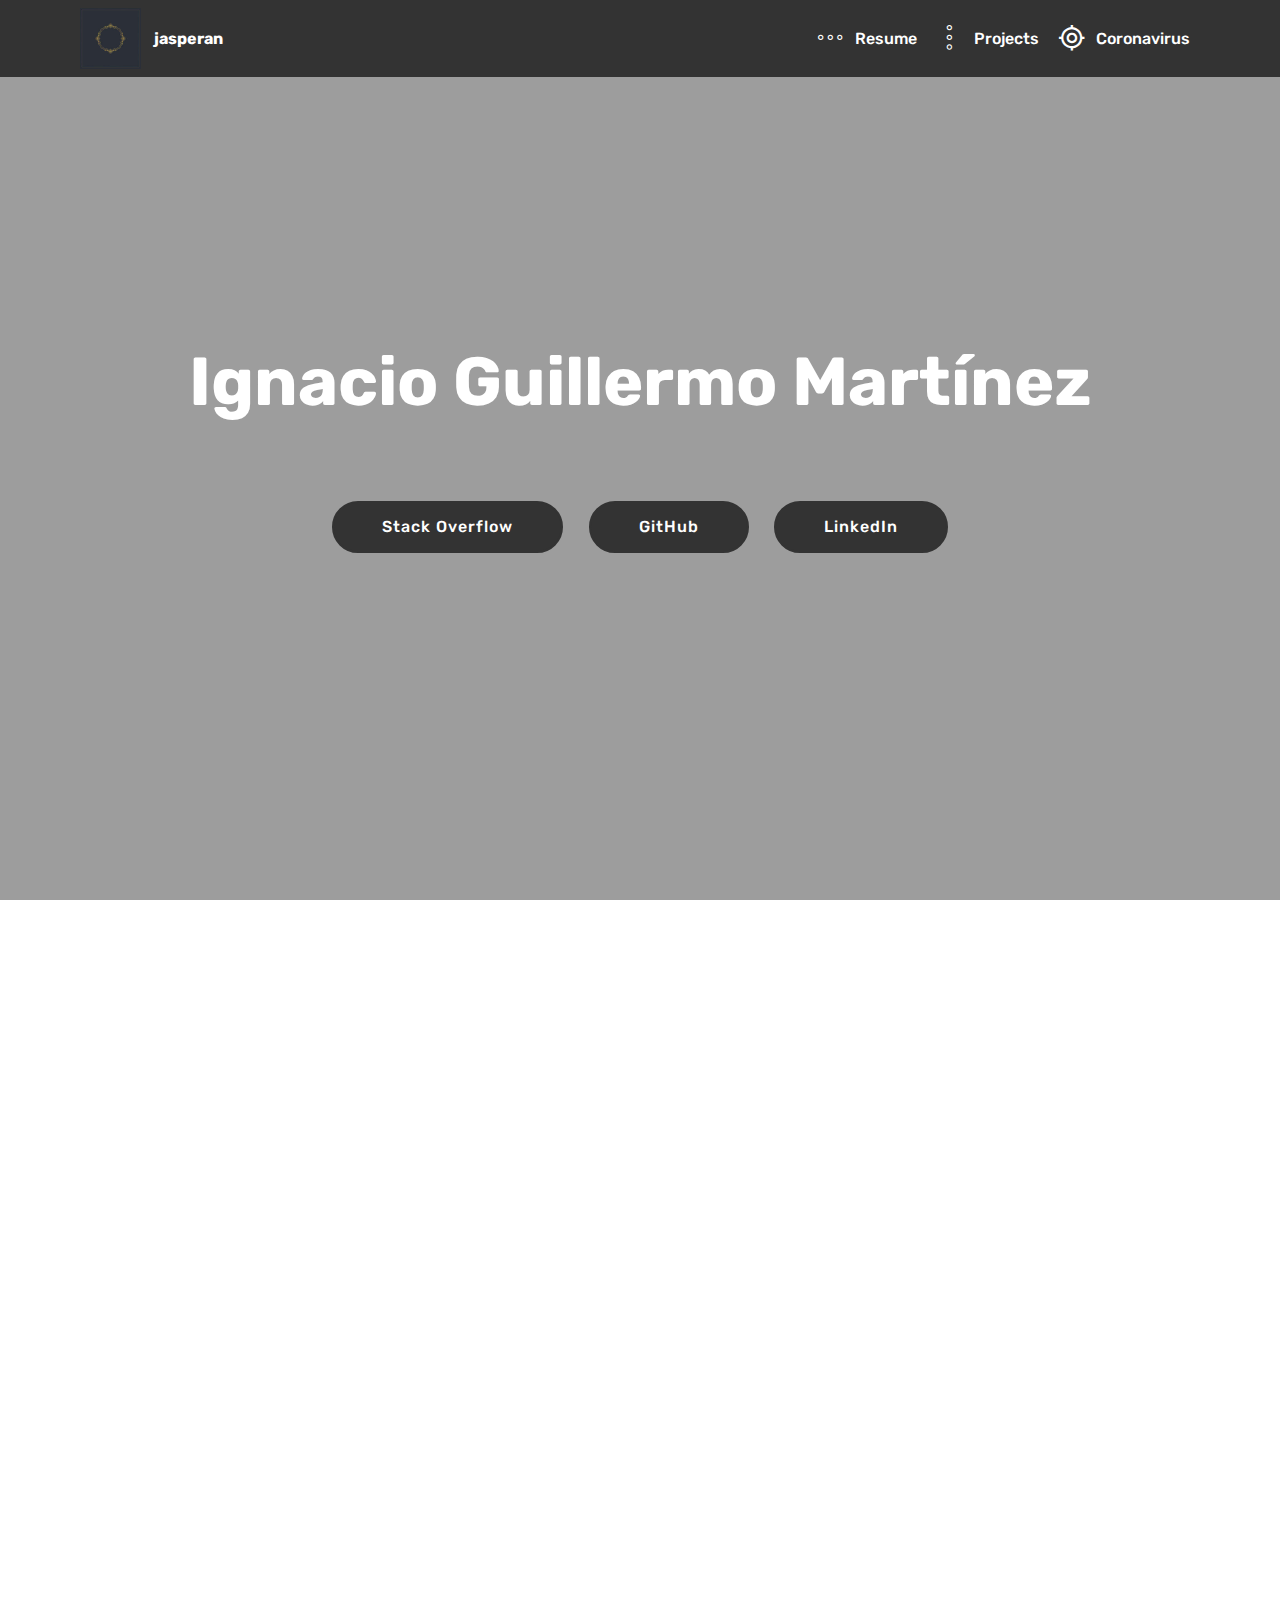
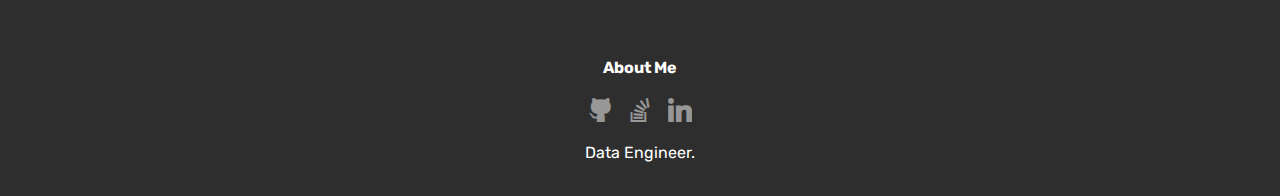
<file: index.html>
<!DOCTYPE html>
<html  >
<head>
  <!-- Site made with Mobirise Website Builder v4.10.10, https://mobirise.com -->
  <meta charset="UTF-8">
  <meta http-equiv="X-UA-Compatible" content="IE=edge">
  <meta name="generator" content="Mobirise v4.10.10, mobirise.com">
  <meta name="viewport" content="width=device-width, initial-scale=1, minimum-scale=1">
  <link rel="shortcut icon" href="assets/images/mbr-214x214.jpg" type="image/x-icon">
  <meta name="description" content="">
  
  <title>Home</title>
  <link rel="preload" as="style" href="assets/web/assets/mobirise-icons2/mobirise2.css">
<link rel="stylesheet" href="assets/web/assets/mobirise-icons2/mobirise2.css">
  <link rel="preload" as="style" href="assets/web/assets/mobirise-icons/mobirise-icons.css">
<link rel="stylesheet" href="assets/web/assets/mobirise-icons/mobirise-icons.css">
  <link rel="preload" as="style" href="assets/bootstrap/css/bootstrap.min.css">
<link rel="stylesheet" href="assets/bootstrap/css/bootstrap.min.css">
  <link rel="preload" as="style" href="assets/bootstrap/css/bootstrap-grid.min.css">
<link rel="stylesheet" href="assets/bootstrap/css/bootstrap-grid.min.css">
  <link rel="preload" as="style" href="assets/bootstrap/css/bootstrap-reboot.min.css">
<link rel="stylesheet" href="assets/bootstrap/css/bootstrap-reboot.min.css">
  <link rel="stylesheet" href="assets/tether/tether.min.css">
  <link rel="stylesheet" href="assets/socicon/css/styles.css">
  <link rel="stylesheet" href="assets/dropdown/css/style.css">
  <link rel="stylesheet" href="assets/theme/css/style.css">
  <link rel="preload" as="style" href="assets/mobirise/css/mbr-additional.css"><link rel="stylesheet" href="assets/mobirise/css/mbr-additional.css" type="text/css">
  
  
  
</head>
<body>
  <section class="menu cid-rCIuaoV62A" once="menu" id="menu1-0">

    

    <nav class="navbar navbar-expand beta-menu navbar-dropdown align-items-center navbar-fixed-top navbar-toggleable-sm">
        <button class="navbar-toggler navbar-toggler-right" type="button" data-toggle="collapse" data-target="#navbarSupportedContent" aria-controls="navbarSupportedContent" aria-expanded="false" aria-label="Toggle navigation">
            <div class="hamburger">
                <span></span>
                <span></span>
                <span></span>
                <span></span>
            </div>
        </button>
        <div class="menu-logo">
            <div class="navbar-brand">
                <span class="navbar-logo">
                    
                         <img src="assets/images/mbr-214x214.jpg" alt="jasperan" title="" style="height: 3.8rem;">
                    
                </span>
                <span class="navbar-caption-wrap"><a class="navbar-caption text-white display-4" href="index.html">
                        jasperan</a></span>
            </div>
        </div>
        <div class="collapse navbar-collapse" id="navbarSupportedContent">
            <ul class="navbar-nav nav-dropdown nav-right" data-app-modern-menu="true"><li class="nav-item">
                    <a class="nav-link link text-white display-4" href="https://mobirise.co">
                        </a>
                </li>
                <li class="nav-item">
                    <a class="nav-link link text-white display-4" href="resume.html"><span class="mbri-more-horizontal mbr-iconfont mbr-iconfont-btn"></span>
                        Resume</a>
                </li><li class="nav-item"><a class="nav-link link text-white display-4" href="projects.html"><span class="mbri-more-vertical mbr-iconfont mbr-iconfont-btn"></span>
                        Projects</a></li><li class="nav-item"><a class="nav-link link text-white display-4" href="coronavirus.html"><span class="mobi-mbri mobi-mbri-target mbr-iconfont mbr-iconfont-btn"></span>
                        
                        Coronavirus</a></li></ul>
            
        </div>
    </nav>
</section>

<section class="engine"><a href="https://mobirise.info/d">web maker</a></section><section class="header6 cid-rCIujCxzPy mbr-fullscreen" data-bg-video="https://www.youtube.com/watch?v=6Wk7XDrsWyY" id="header6-1">

    

    <div class="mbr-overlay" style="opacity: 0.4; background-color: rgb(35, 35, 35);">
    </div>

    <div class="container">
        <div class="row justify-content-md-center">
            <div class="mbr-white col-md-10">
                <h1 class="mbr-section-title align-center mbr-bold pb-3 mbr-fonts-style display-1"><p>
                    Ignacio Guillermo Martínez</p></h1>
                <p class="mbr-text align-center pb-3 mbr-fonts-style display-5"></p>
                <div class="mbr-section-btn align-center"><a class="btn btn-md btn-black display-4" href="https://stackoverflow.com/users/9151930/jasper?tab=profile" target="_blank">Stack Overflow</a> <a class="btn btn-md btn-black display-4" href="https://github.com/jasperan" target="_blank">GitHub</a> <a class="btn btn-md btn-black display-4" href="https://www.linkedin.com/in/ignacio-g-martinez/" target="_blank">LinkedIn</a></div>
            </div>
        </div>
    </div>

    
</section>

<section class="cid-rCIxeCKN2w" id="video2-d">

    
    
    <figure class="mbr-figure align-center">
        <div class="video-block" style="width: 100%;">
            <div><iframe class="mbr-embedded-video" src="https://www.youtube.com/embed/U0fEeJ-RX2Q?rel=0&amp;amp;showinfo=0&amp;autoplay=0&amp;loop=1&amp;playlist=U0fEeJ-RX2Q" width="1280" height="720" frameborder="0" allowfullscreen></iframe></div>
        </div>
    </figure>
</section>

<section class="cid-rCIuwDyMKo" id="video2-4">

    
    
    <figure class="mbr-figure align-center">
        <div class="video-block" style="width: 100%;">
            <div><iframe class="mbr-embedded-video" src="https://www.youtube.com/embed/9RMHHwJ9Eqk?rel=0&amp;amp;showinfo=0&amp;autoplay=0&amp;loop=1&amp;playlist=9RMHHwJ9Eqk" width="1280" height="720" frameborder="0" allowfullscreen></iframe></div>
        </div>
    </figure>
</section>

<section class="cid-rCIxg9SLSq" id="video2-f">

    
    
    <figure class="mbr-figure align-center">
        <div class="video-block" style="width: 100%;">
            <div><iframe class="mbr-embedded-video" src="https://www.youtube.com/embed/rKwmzdjlofk?rel=0&amp;amp;showinfo=0&amp;autoplay=0&amp;loop=1&amp;playlist=rKwmzdjlofk" width="1280" height="720" frameborder="0" allowfullscreen></iframe></div>
        </div>
    </figure>
</section>

<section class="mbr-section article content10 cid-rCIuzv9r3V" id="content10-5">
    
     

    <div class="container">
        <div class="inner-container" style="width: 66%;">
            <hr class="line" style="width: 25%;">
            <div class="section-text align-center mbr-white mbr-fonts-style display-5">
                    WIP</div>
            <hr class="line" style="width: 25%;">
        </div>
    </div>
</section>

<section once="footers" class="cid-rCIEj8GBJq mbr-reveal" id="footer7-i">

    

    

    <div class="container">
        <div class="media-container-row align-center mbr-white">
            <div class="row row-links">
                <ul class="foot-menu">
                    
                    
                    
                    
                    
                <li class="foot-menu-item mbr-fonts-style display-7">
                        <strong>About&nbsp;Me</strong></li></ul>
            </div>
            <div class="row social-row">
                <div class="social-list align-right pb-2">
                    
                    
                    
                    
                    
                    
                <div class="soc-item">
                        <a href="https://github.com/jasperan" target="_blank">
                            <span class="mbr-iconfont mbr-iconfont-social socicon-github socicon"></span>
                        </a>
                    </div><div class="soc-item">
                        <a href="https://stackoverflow.com/users/9151930/jasper?tab=profile" target="_blank">
                            <span class="mbr-iconfont mbr-iconfont-social socicon-stackoverflow socicon"></span>
                        </a>
                    </div><div class="soc-item">
                        <a href="https://www.linkedin.com/in/ignacio-g-martinez/" target="_blank">
                            <span class="mbr-iconfont mbr-iconfont-social socicon-linkedin socicon"></span>
                        </a>
                    </div></div>
            </div>
            <div class="row row-copirayt">
                <p class="mbr-text mb-0 mbr-fonts-style mbr-white align-center display-7">
                    Data Engineer.</p>
            </div>
        </div>
    </div>
</section>


  <script src="assets/web/assets/jquery/jquery.min.js"></script>
  <script src="assets/popper/popper.min.js"></script>
  <script src="assets/bootstrap/js/bootstrap.min.js"></script>
  <script async src="assets/smoothscroll/smooth-scroll.js"></script>
  <script async src="assets/tether/tether.min.js"></script>
  <script async src="assets/touchswipe/jquery.touch-swipe.min.js"></script>
  <script async src="assets/ytplayer/jquery.mb.ytplayer.min.js"></script>
  <script async src="assets/vimeoplayer/jquery.mb.vimeo_player.js"></script>
  <script async src="assets/dropdown/js/nav-dropdown.js"></script>
  <script async src="assets/dropdown/js/navbar-dropdown.js"></script>
  <script async src="assets/theme/js/script.js"></script>
  
  
</body>
</html>
</file>
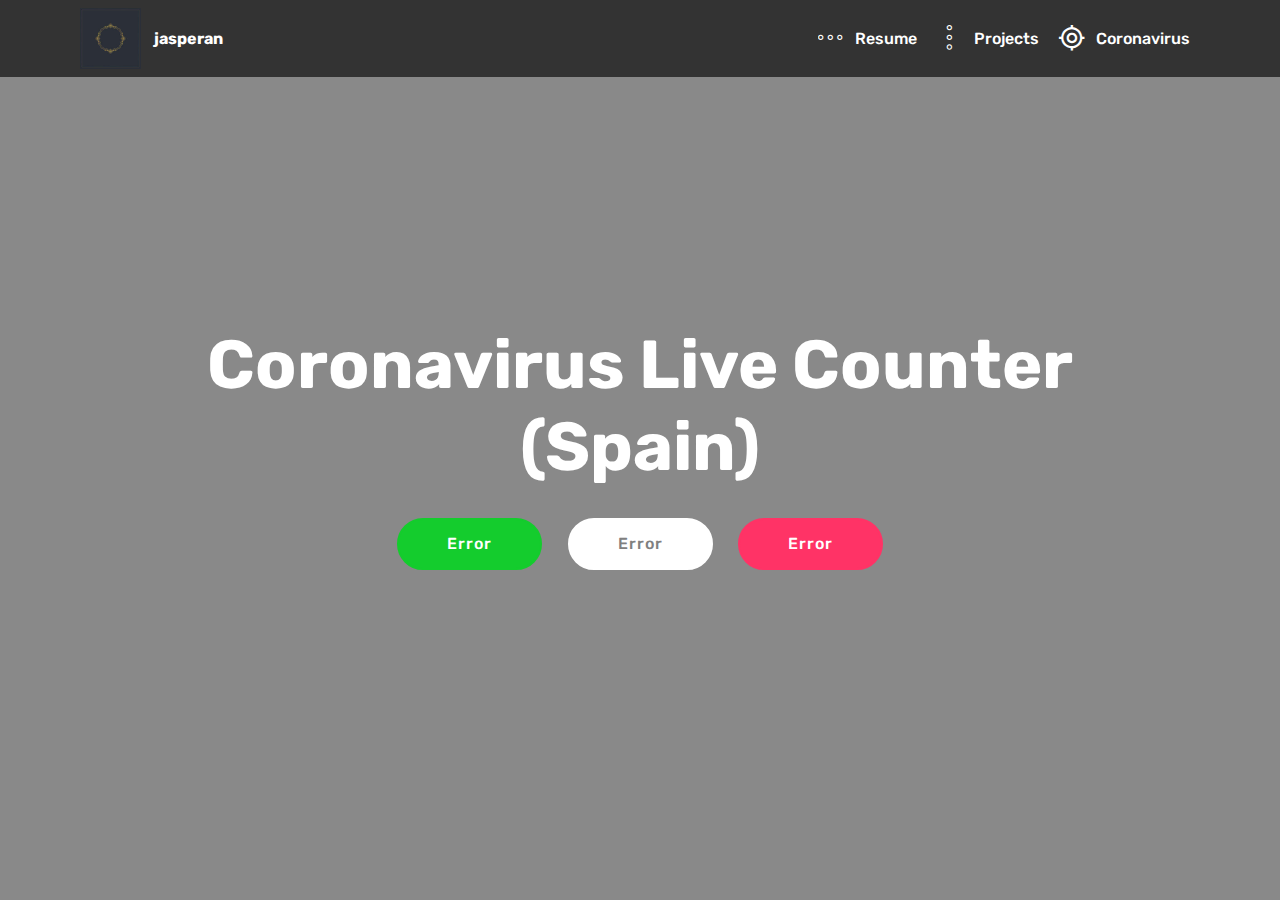
<file: coronavirus.html>
<!DOCTYPE html>
<html  >
<head>
  <!-- Site made with Mobirise Website Builder v4.10.10, https://mobirise.com -->
  <meta charset="UTF-8">
  <meta http-equiv="X-UA-Compatible" content="IE=edge">
  <meta name="generator" content="Mobirise v4.10.10, mobirise.com">
  <meta name="viewport" content="width=device-width, initial-scale=1, minimum-scale=1">
  <link rel="shortcut icon" href="assets/images/mbr-214x214.jpg" type="image/x-icon">
  <meta name="description" content="Coronavirus live headcount in Spain, developed by @jasperan">
  <meta http-equiv="Content-Security-Policy" content="upgrade-insecure-requests"> 

  <title>Coronavirus</title>
  <link rel="preload" as="style" href="assets/web/assets/mobirise-icons2/mobirise2.css">
<link rel="stylesheet" href="assets/web/assets/mobirise-icons2/mobirise2.css">
  <link rel="preload" as="style" href="assets/web/assets/mobirise-icons/mobirise-icons.css">
<link rel="stylesheet" href="assets/web/assets/mobirise-icons/mobirise-icons.css">
  <link rel="preload" as="style" href="assets/bootstrap/css/bootstrap.min.css">
<link rel="stylesheet" href="assets/bootstrap/css/bootstrap.min.css">
  <link rel="preload" as="style" href="assets/bootstrap/css/bootstrap-grid.min.css">
<link rel="stylesheet" href="assets/bootstrap/css/bootstrap-grid.min.css">
  <link rel="preload" as="style" href="assets/bootstrap/css/bootstrap-reboot.min.css">
<link rel="stylesheet" href="assets/bootstrap/css/bootstrap-reboot.min.css">
  <link rel="stylesheet" href="assets/tether/tether.min.css">
  <link rel="stylesheet" href="assets/socicon/css/styles.css">
  <link rel="stylesheet" href="assets/dropdown/css/style.css">
  <link rel="stylesheet" href="assets/theme/css/style.css">
  <link rel="preload" as="style" href="assets/mobirise/css/mbr-additional.css"><link rel="stylesheet" href="assets/mobirise/css/mbr-additional.css" type="text/css">
  
  
  
</head>
<body>

<script src="https://ajax.googleapis.com/ajax/libs/jquery/3.4.0/jquery.min.js"></script>
    <!-- JQuery Script for AJAX Calls -->
    <script>
        
        $.ajax({
            url: "http://152.67.68.43:5555/covid19",
            type: "GET",
            crossDomain:true,
            Accept: "application/json",
            contentType: "application/json",
            dataType: "json",
            success: function(res) { // In case of success:
                document.getElementById("first").innerHTML = res.recovered;
                document.getElementById("second").innerHTML = res.cases;
                document.getElementById("third").innerHTML = res.deaths;
            },
            error: function(res) { // In case of error in the AJAX call, we set default values.
                document.getElementById("first").innerHTML = "Error";
                document.getElementById("second").innerHTML = "Error";
                document.getElementById("third").innerHTML = "Error";
            }
        });
    </script>

  <section class="menu cid-rCIuaoV62A" once="menu" id="menu1-s">

    

    <nav class="navbar navbar-expand beta-menu navbar-dropdown align-items-center navbar-fixed-top navbar-toggleable-sm">
        <button class="navbar-toggler navbar-toggler-right" type="button" data-toggle="collapse" data-target="#navbarSupportedContent" aria-controls="navbarSupportedContent" aria-expanded="false" aria-label="Toggle navigation">
            <div class="hamburger">
                <span></span>
                <span></span>
                <span></span>
                <span></span>
            </div>
        </button>
        <div class="menu-logo">
            <div class="navbar-brand">
                <span class="navbar-logo">
                    
                         <img src="assets/images/mbr-214x214.jpg" alt="jasperan" title="" style="height: 3.8rem;">
                    
                </span>
                <span class="navbar-caption-wrap"><a class="navbar-caption text-white display-4" href="index.html">
                        jasperan</a></span>
            </div>
        </div>
        <div class="collapse navbar-collapse" id="navbarSupportedContent">
            <ul class="navbar-nav nav-dropdown nav-right" data-app-modern-menu="true"><li class="nav-item">
                    <a class="nav-link link text-white display-4" href="https://mobirise.co">
                        </a>
                </li>
                <li class="nav-item">
                    <a class="nav-link link text-white display-4" href="resume.html"><span class="mbri-more-horizontal mbr-iconfont mbr-iconfont-btn"></span>
                        Resume</a>
                </li><li class="nav-item"><a class="nav-link link text-white display-4" href="projects.html"><span class="mbri-more-vertical mbr-iconfont mbr-iconfont-btn"></span>
                        Projects</a></li><li class="nav-item"><a class="nav-link link text-white display-4" href="coronavirus.html"><span class="mobi-mbri mobi-mbri-target mbr-iconfont mbr-iconfont-btn"></span>
                        
                        Coronavirus</a></li></ul>
            
        </div>
    </nav>
</section>

<section class="engine"><a href="https://github.com/jasperan">Ignacio Guillermo Martinez</a></section><section class="cid-rUG9vMVnEF mbr-fullscreen" data-bg-video="https://www.youtube.com/watch?v=Y2_fvn1oZ0s" id="header2-v">

    

    <div class="mbr-overlay" style="opacity: 0.5; background-color: rgb(35, 35, 35);"></div>

    <div class="container align-center">
        <div class="row justify-content-md-center">
            <div class="mbr-white col-md-10">
                <h1 class="mbr-section-title mbr-bold pb-3 mbr-fonts-style display-1">
                    Coronavirus Live Counter (Spain)</h1>
                
                
                <div class="mbr-section-btn">
                  <a id="first" class="btn btn-md btn-primary display-4" href="https://github.com/jasperan/coronavirus">Getting data...</a>
                  <a id="second" class="btn btn-md btn-white display-4" href="https://github.com/jasperan/coronavirus">Getting data...</a>
                  <a id="third" class="btn btn-md btn-secondary display-4" href="https://github.com/jasperan/coronavirus">Getting data...</a>
                </div>
            </div>
        </div>
    </div>
    
</section>


  <script src="assets/web/assets/jquery/jquery.min.js"></script>
  <script src="assets/popper/popper.min.js"></script>
  <script src="assets/bootstrap/js/bootstrap.min.js"></script>
  <script async src="assets/smoothscroll/smooth-scroll.js"></script>
  <script async src="assets/tether/tether.min.js"></script>
  <script async src="assets/touchswipe/jquery.touch-swipe.min.js"></script>
  <script async src="assets/ytplayer/jquery.mb.ytplayer.min.js"></script>
  <script async src="assets/vimeoplayer/jquery.mb.vimeo_player.js"></script>
  <script async src="assets/dropdown/js/nav-dropdown.js"></script>
  <script async src="assets/dropdown/js/navbar-dropdown.js"></script>
  <script async src="assets/theme/js/script.js"></script>
  
  
</body>
</html>
</file>
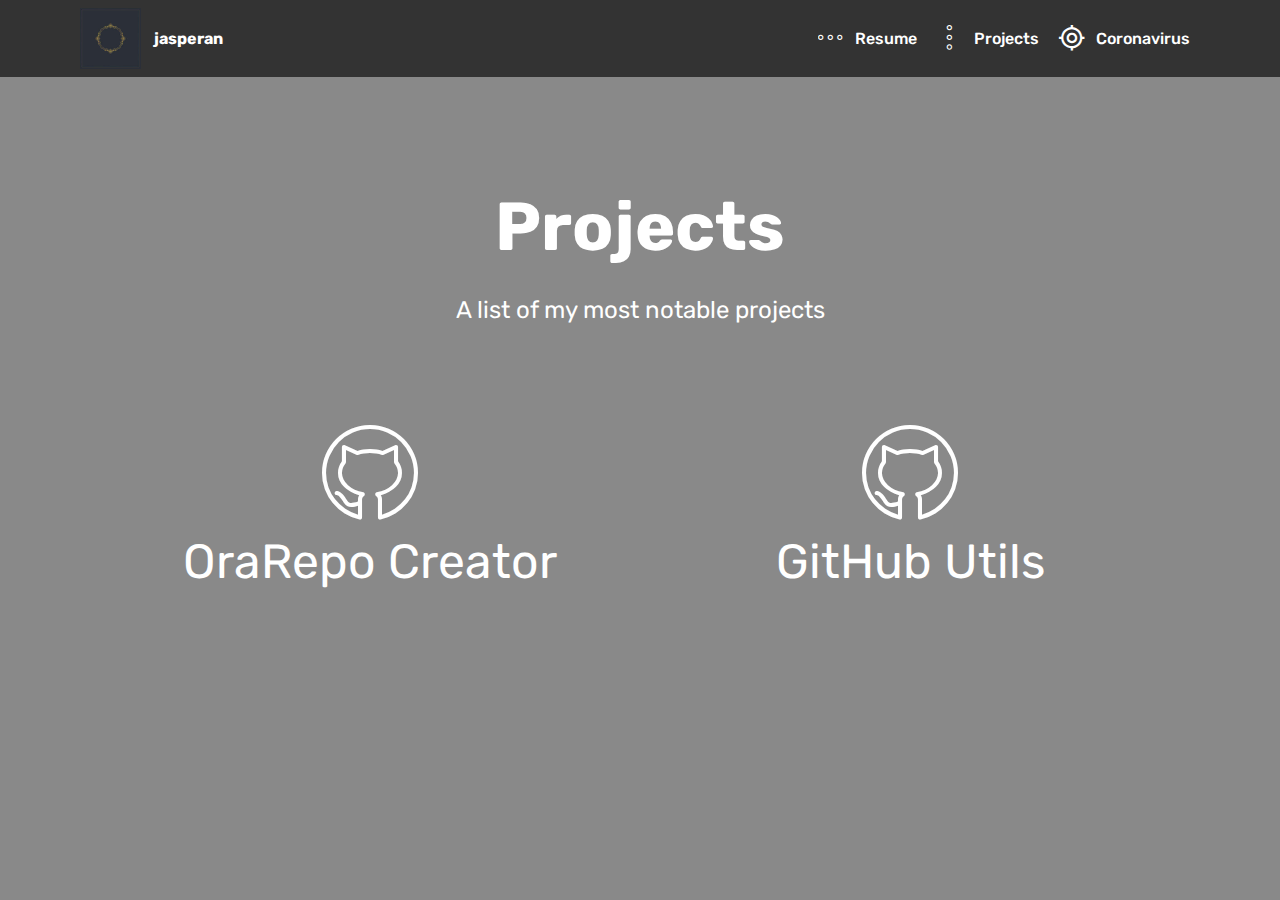
<file: projects.html>
<!DOCTYPE html>
<html  >
<head>
  <!-- Site made with Mobirise Website Builder v4.10.10, https://mobirise.com -->
  <meta charset="UTF-8">
  <meta http-equiv="X-UA-Compatible" content="IE=edge">
  <meta name="generator" content="Mobirise v4.10.10, mobirise.com">
  <meta name="viewport" content="width=device-width, initial-scale=1, minimum-scale=1">
  <link rel="shortcut icon" href="assets/images/mbr-214x214.jpg" type="image/x-icon">
  <meta name="description" content="Projects">
  
  <title>Projects</title>
  <link rel="preload" as="style" href="assets/web/assets/mobirise-icons2/mobirise2.css">
<link rel="stylesheet" href="assets/web/assets/mobirise-icons2/mobirise2.css">
  <link rel="preload" as="style" href="assets/web/assets/mobirise-icons/mobirise-icons.css">
<link rel="stylesheet" href="assets/web/assets/mobirise-icons/mobirise-icons.css">
  <link rel="preload" as="style" href="assets/bootstrap/css/bootstrap.min.css">
<link rel="stylesheet" href="assets/bootstrap/css/bootstrap.min.css">
  <link rel="preload" as="style" href="assets/bootstrap/css/bootstrap-grid.min.css">
<link rel="stylesheet" href="assets/bootstrap/css/bootstrap-grid.min.css">
  <link rel="preload" as="style" href="assets/bootstrap/css/bootstrap-reboot.min.css">
<link rel="stylesheet" href="assets/bootstrap/css/bootstrap-reboot.min.css">
  <link rel="stylesheet" href="assets/tether/tether.min.css">
  <link rel="stylesheet" href="assets/dropdown/css/style.css">
  <link rel="stylesheet" href="assets/theme/css/style.css">
  <link rel="preload" as="style" href="assets/mobirise/css/mbr-additional.css"><link rel="stylesheet" href="assets/mobirise/css/mbr-additional.css" type="text/css">
  
  
  
</head>
<body>
  <section class="menu cid-rCIuaoV62A" once="menu" id="menu1-j">

    

    <nav class="navbar navbar-expand beta-menu navbar-dropdown align-items-center navbar-fixed-top navbar-toggleable-sm">
        <button class="navbar-toggler navbar-toggler-right" type="button" data-toggle="collapse" data-target="#navbarSupportedContent" aria-controls="navbarSupportedContent" aria-expanded="false" aria-label="Toggle navigation">
            <div class="hamburger">
                <span></span>
                <span></span>
                <span></span>
                <span></span>
            </div>
        </button>
        <div class="menu-logo">
            <div class="navbar-brand">
                <span class="navbar-logo">
                    
                         <img src="assets/images/mbr-214x214.jpg" alt="jasperan" title="" style="height: 3.8rem;">
                    
                </span>
                <span class="navbar-caption-wrap"><a class="navbar-caption text-white display-4" href="index.html">
                        jasperan</a></span>
            </div>
        </div>
        <div class="collapse navbar-collapse" id="navbarSupportedContent">
            <ul class="navbar-nav nav-dropdown nav-right" data-app-modern-menu="true"><li class="nav-item">
                    <a class="nav-link link text-white display-4" href="https://mobirise.co">
                        </a>
                </li>
                <li class="nav-item">
                    <a class="nav-link link text-white display-4" href="resume.html"><span class="mbri-more-horizontal mbr-iconfont mbr-iconfont-btn"></span>
                        Resume</a>
                </li><li class="nav-item"><a class="nav-link link text-white display-4" href="projects.html"><span class="mbri-more-vertical mbr-iconfont mbr-iconfont-btn"></span>
                        Projects</a></li><li class="nav-item"><a class="nav-link link text-white display-4" href="coronavirus.html"><span class="mobi-mbri mobi-mbri-target mbr-iconfont mbr-iconfont-btn"></span>
                        
                        Coronavirus</a></li></ul>
            
        </div>
    </nav>
</section>

<section class="engine"><a href="https://mobirise.info/x">css templates</a></section><section class="header12 cid-rCJm6BN7Ol mbr-fullscreen" data-bg-video="https://www.youtube.com/watch?v=euWoxhUkf_w" id="header12-m">

    

    <div class="mbr-overlay" style="opacity: 0.5; background-color: rgb(35, 35, 35);">
    </div>

    <div class="container  ">
            <div class="media-container">
                <div class="col-md-12 align-center">
                    <h1 class="mbr-section-title pb-3 mbr-white mbr-bold mbr-fonts-style display-1">
                        Projects</h1>
                    <p class="mbr-text pb-3 mbr-white mbr-fonts-style display-5">
                        A list of my most notable projects</p>
                    

                    <div class="icons-media-container mbr-white">
                        <div class="card col-12 col-md-6">
                            <div class="icon-block">
                            <a href="https://github.com/jasperan/orarepo-creator" target="_blank">
                                <span class="mbr-iconfont mbri-github"></span>
                            </a>
                            </div>
                            <h5 class="mbr-fonts-style display-2"><a href="https://github.com/jasperan/orarepo-creator" target="_blank" class="text-white">
                                OraRepo Creator</a><br><br><br></h5>
                        </div>

                        <div class="card col-12 col-md-6">
                            <div class="icon-block">
                                <a href="https://github.com/jasperan/github-utils" target="_blank">
                                    <span class="mbr-iconfont mbri-github"></span>
                                </a>
                            </div>
                            <h5 class="mbr-fonts-style display-2">
                                <a href="https://github.com/jasperan/github-utils" target="_blank" class="text-white">GitHub Utils</a></h5>
                        </div>

                        

                        
                    </div>
                </div>
            </div>
    </div>

    
</section>


  <script src="assets/popper/popper.min.js"></script>
  <script src="assets/web/assets/jquery/jquery.min.js"></script>
  <script src="assets/bootstrap/js/bootstrap.min.js"></script>
  <script async src="assets/smoothscroll/smooth-scroll.js"></script>
  <script async src="assets/touchswipe/jquery.touch-swipe.min.js"></script>
  <script async src="assets/vimeoplayer/jquery.mb.vimeo_player.js"></script>
  <script async src="assets/ytplayer/jquery.mb.ytplayer.min.js"></script>
  <script async src="assets/tether/tether.min.js"></script>
  <script async src="assets/dropdown/js/nav-dropdown.js"></script>
  <script async src="assets/dropdown/js/navbar-dropdown.js"></script>
  <script async src="assets/theme/js/script.js"></script>
  
  
</body>
</html>
</file>
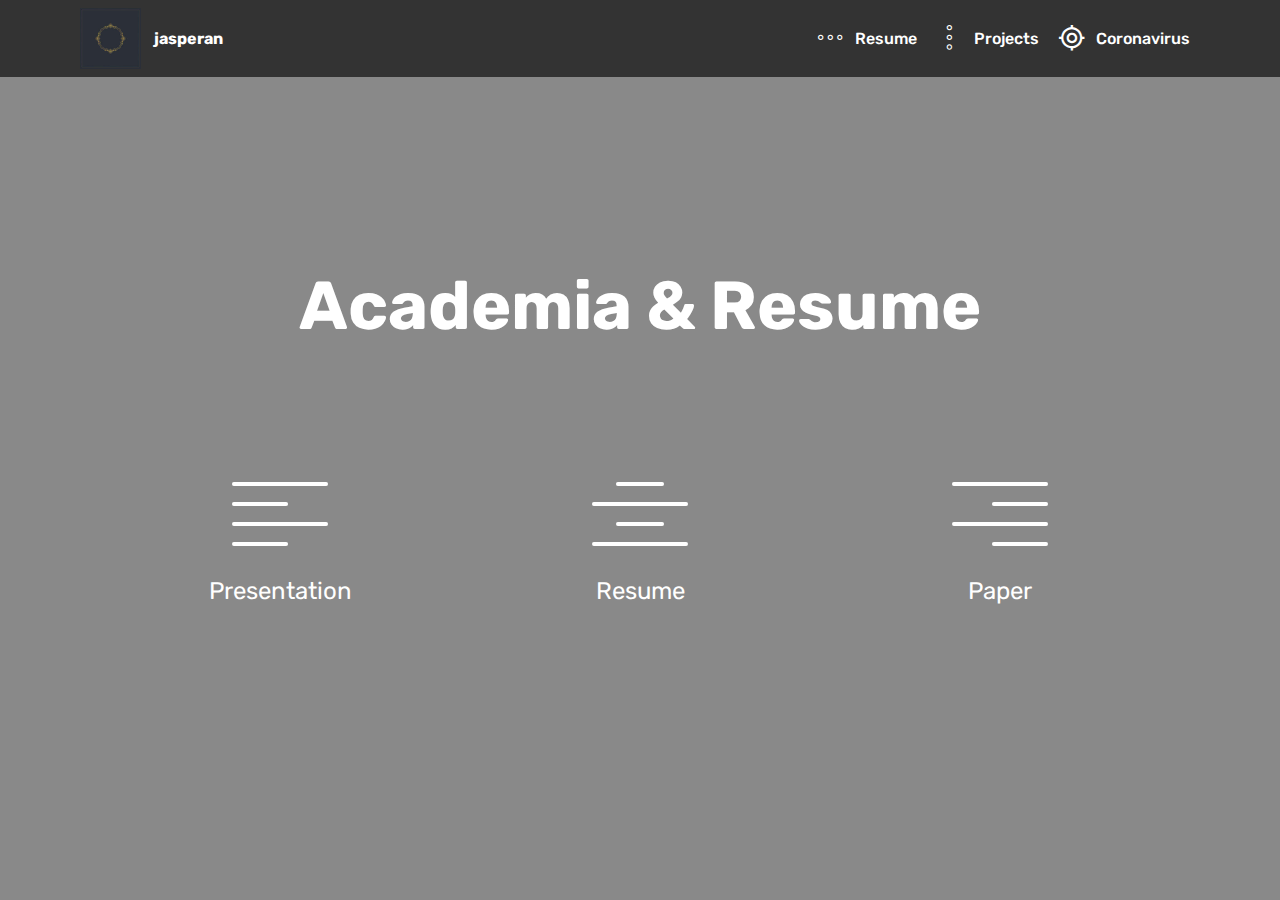
<file: resume.html>
<!DOCTYPE html>
<html  >
<head>
  <!-- Site made with Mobirise Website Builder v4.10.10, https://mobirise.com -->
  <meta charset="UTF-8">
  <meta http-equiv="X-UA-Compatible" content="IE=edge">
  <meta name="generator" content="Mobirise v4.10.10, mobirise.com">
  <meta name="viewport" content="width=device-width, initial-scale=1, minimum-scale=1">
  <link rel="shortcut icon" href="assets/images/mbr-214x214.jpg" type="image/x-icon">
  <meta name="description" content="Academia & Resume">
  
  <title>Academia</title>
  <link rel="preload" as="style" href="assets/web/assets/mobirise-icons2/mobirise2.css">
<link rel="stylesheet" href="assets/web/assets/mobirise-icons2/mobirise2.css">
  <link rel="preload" as="style" href="assets/web/assets/mobirise-icons/mobirise-icons.css">
<link rel="stylesheet" href="assets/web/assets/mobirise-icons/mobirise-icons.css">
  <link rel="preload" as="style" href="assets/bootstrap/css/bootstrap.min.css">
<link rel="stylesheet" href="assets/bootstrap/css/bootstrap.min.css">
  <link rel="preload" as="style" href="assets/bootstrap/css/bootstrap-grid.min.css">
<link rel="stylesheet" href="assets/bootstrap/css/bootstrap-grid.min.css">
  <link rel="preload" as="style" href="assets/bootstrap/css/bootstrap-reboot.min.css">
<link rel="stylesheet" href="assets/bootstrap/css/bootstrap-reboot.min.css">
  <link rel="stylesheet" href="assets/tether/tether.min.css">
  <link rel="stylesheet" href="assets/dropdown/css/style.css">
  <link rel="stylesheet" href="assets/theme/css/style.css">
  <link rel="preload" as="style" href="assets/mobirise/css/mbr-additional.css"><link rel="stylesheet" href="assets/mobirise/css/mbr-additional.css" type="text/css">
  
  
  
</head>
<body>
  <section class="menu cid-rCNcAOEHQ3" once="menu" id="menu1-q">

    

    <nav class="navbar navbar-expand beta-menu navbar-dropdown align-items-center navbar-fixed-top navbar-toggleable-sm">
        <button class="navbar-toggler navbar-toggler-right" type="button" data-toggle="collapse" data-target="#navbarSupportedContent" aria-controls="navbarSupportedContent" aria-expanded="false" aria-label="Toggle navigation">
            <div class="hamburger">
                <span></span>
                <span></span>
                <span></span>
                <span></span>
            </div>
        </button>
        <div class="menu-logo">
            <div class="navbar-brand">
                <span class="navbar-logo">
                    
                         <img src="assets/images/mbr-214x214.jpg" alt="jasperan" title="" style="height: 3.8rem;">
                    
                </span>
                <span class="navbar-caption-wrap"><a class="navbar-caption text-white display-4" href="index.html">
                        jasperan</a></span>
            </div>
        </div>
        <div class="collapse navbar-collapse" id="navbarSupportedContent">
            <ul class="navbar-nav nav-dropdown nav-right" data-app-modern-menu="true"><li class="nav-item">
                    <a class="nav-link link text-white display-4" href="https://mobirise.co">
                        </a>
                </li>
                <li class="nav-item">
                    <a class="nav-link link text-white display-4" href="resume.html"><span class="mbri-more-horizontal mbr-iconfont mbr-iconfont-btn"></span>
                        Resume</a>
                </li><li class="nav-item"><a class="nav-link link text-white display-4" href="projects.html"><span class="mbri-more-vertical mbr-iconfont mbr-iconfont-btn"></span>
                        Projects</a></li><li class="nav-item"><a class="nav-link link text-white display-4" href="coronavirus.html"><span class="mobi-mbri mobi-mbri-target mbr-iconfont mbr-iconfont-btn"></span>
                        
                        Coronavirus</a></li></ul>
            
        </div>
    </nav>
</section>

<section class="engine"><a href="https://mobirise.info/p">web templates free download</a></section><section class="header12 cid-rCN2EiZXr0 mbr-fullscreen" data-bg-video="https://www.youtube.com/watch?v=Uj0DuD92TIk" id="header12-p">

    

    <div class="mbr-overlay" style="opacity: 0.5; background-color: rgb(35, 35, 35);">
    </div>

    <div class="container  ">
            <div class="media-container">
                <div class="col-md-12 align-center">
                    <h1 class="mbr-section-title pb-3 mbr-white mbr-bold mbr-fonts-style display-1">
                        Academia &amp; Resume</h1>
                    <p class="mbr-text pb-3 mbr-white mbr-fonts-style display-5"></p>
                    

                    <div class="icons-media-container mbr-white">
                        <div class="card col-12 col-md-6 col-lg-4">
                            <div class="icon-block">
                            <a href="assets/files/Presentation_Ignacio_Guillermo_Martinez_Rincon.pdf">
                                <span class="mbr-iconfont mbri-align-left"></span>
                            </a>
                            </div>
                            <h5 class="mbr-fonts-style display-5"><a href="assets/files/Presentation_Ignacio_Guillermo_Martinez_Rincon.pdf" class="text-white" target="_blank">
                                Presentation</a></h5>
                        </div>

                        <div class="card col-12 col-md-6 col-lg-4">
                            <div class="icon-block">
                                <a href="assets/files/curriculum_vitae.pdf">
                                    <span class="mbr-iconfont mbri-align-center"></span>
                                </a>
                            </div>
                            <h5 class="mbr-fonts-style display-5"><a href="assets/files/curriculum_vitae.pdf" class="text-white" target="_blank">
                                Resume</a></h5>
                        </div>

                        <div class="card col-12 col-md-6 col-lg-4">
                            <div class="icon-block">
                                <a href="assets/files/smartwatch-hri.pdf">
                                    <span class="mbr-iconfont mbri-align-right"></span>
                                </a>
                            </div>
                            <h5 class="mbr-fonts-style display-5"><a href="assets/files/smartwatch-hri.pdf" class="text-white" target="_blank">
                                Paper</a></h5>
                        </div>

                        
                    </div>
                </div>
            </div>
    </div>

    
</section>


  <script src="assets/popper/popper.min.js"></script>
  <script src="assets/web/assets/jquery/jquery.min.js"></script>
  <script src="assets/bootstrap/js/bootstrap.min.js"></script>
  <script async src="assets/smoothscroll/smooth-scroll.js"></script>
  <script async src="assets/touchswipe/jquery.touch-swipe.min.js"></script>
  <script async src="assets/vimeoplayer/jquery.mb.vimeo_player.js"></script>
  <script async src="assets/ytplayer/jquery.mb.ytplayer.min.js"></script>
  <script async src="assets/tether/tether.min.js"></script>
  <script async src="assets/dropdown/js/nav-dropdown.js"></script>
  <script async src="assets/dropdown/js/navbar-dropdown.js"></script>
  <script async src="assets/theme/js/script.js"></script>
  
  
</body>
</html>
</file>
<file: assets/web/assets/mobirise-icons2/mobirise2.css>
@font-face {
  font-family: 'Moririse2';
  font-display: swap;
  src:  url('mobirise2.eot?f2bix4');
  src:  url('mobirise2.eot?f2bix4#iefix') format('embedded-opentype'),
    url('mobirise2.ttf?f2bix4') format('truetype'),
    url('mobirise2.woff?f2bix4') format('woff'),
    url('mobirise2.svg?f2bix4#mobirise2') format('svg');
  font-weight: normal;
  font-style: normal;
}

[class^="mobi-"], [class*=" mobi-"] {
  /* use !important to prevent issues with browser extensions that change fonts */
  font-family: 'Moririse2' !important;
  speak: none;
  font-style: normal;
  font-weight: normal;
  font-variant: normal;
  text-transform: none;
  line-height: 1;

  /* Better Font Rendering =========== */
  -webkit-font-smoothing: antialiased;
  -moz-osx-font-smoothing: grayscale;
}

.mobi-mbri-add-submenu:before {
  content: "\e900";
}
.mobi-mbri-alert:before {
  content: "\e901";
}
.mobi-mbri-align-center:before {
  content: "\e902";
}
.mobi-mbri-align-justify:before {
  content: "\e903";
}
.mobi-mbri-align-left:before {
  content: "\e904";
}
.mobi-mbri-align-right:before {
  content: "\e905";
}
.mobi-mbri-android:before {
  content: "\e906";
}
.mobi-mbri-apple:before {
  content: "\e907";
}
.mobi-mbri-arrow-down:before {
  content: "\e908";
}
.mobi-mbri-arrow-next:before {
  content: "\e909";
}
.mobi-mbri-arrow-prev:before {
  content: "\e90a";
}
.mobi-mbri-arrow-up:before {
  content: "\e90b";
}
.mobi-mbri-bold:before {
  content: "\e90c";
}
.mobi-mbri-bookmark:before {
  content: "\e90d";
}
.mobi-mbri-bootstrap:before {
  content: "\e90e";
}
.mobi-mbri-briefcase:before {
  content: "\e90f";
}
.mobi-mbri-browse:before {
  content: "\e910";
}
.mobi-mbri-bulleted-list:before {
  content: "\e911";
}
.mobi-mbri-calendar:before {
  content: "\e912";
}
.mobi-mbri-camera:before {
  content: "\e913";
}
.mobi-mbri-cart-add:before {
  content: "\e914";
}
.mobi-mbri-cart-full:before {
  content: "\e915";
}
.mobi-mbri-cash:before {
  content: "\e916";
}
.mobi-mbri-change-style:before {
  content: "\e917";
}
.mobi-mbri-chat:before {
  content: "\e918";
}
.mobi-mbri-clock:before {
  content: "\e919";
}
.mobi-mbri-close:before {
  content: "\e91a";
}
.mobi-mbri-cloud:before {
  content: "\e91b";
}
.mobi-mbri-code:before {
  content: "\e91c";
}
.mobi-mbri-contact-form:before {
  content: "\e91d";
}
.mobi-mbri-credit-card:before {
  content: "\e91e";
}
.mobi-mbri-cursor-click:before {
  content: "\e91f";
}
.mobi-mbri-cust-feedback:before {
  content: "\e920";
}
.mobi-mbri-database:before {
  content: "\e921";
}
.mobi-mbri-delivery:before {
  content: "\e922";
}
.mobi-mbri-desktop:before {
  content: "\e923";
}
.mobi-mbri-devices:before {
  content: "\e924";
}
.mobi-mbri-down:before {
  content: "\e925";
}
.mobi-mbri-download-2:before {
  content: "\e926";
}
.mobi-mbri-download:before {
  content: "\e927";
}
.mobi-mbri-drag-n-drop-2:before {
  content: "\e928";
}
.mobi-mbri-drag-n-drop:before {
  content: "\e929";
}
.mobi-mbri-edit-2:before {
  content: "\e92a";
}
.mobi-mbri-edit:before {
  content: "\e92b";
}
.mobi-mbri-error:before {
  content: "\e92c";
}
.mobi-mbri-extension:before {
  content: "\e92d";
}
.mobi-mbri-features:before {
  content: "\e92e";
}
.mobi-mbri-file:before {
  content: "\e92f";
}
.mobi-mbri-flag:before {
  content: "\e930";
}
.mobi-mbri-folder:before {
  content: "\e931";
}
.mobi-mbri-gift:before {
  content: "\e932";
}
.mobi-mbri-github:before {
  content: "\e933";
}
.mobi-mbri-globe-2:before {
  content: "\e934";
}
.mobi-mbri-globe:before {
  content: "\e935";
}
.mobi-mbri-growing-chart:before {
  content: "\e936";
}
.mobi-mbri-hearth:before {
  content: "\e937";
}
.mobi-mbri-help:before {
  content: "\e938";
}
.mobi-mbri-home:before {
  content: "\e939";
}
.mobi-mbri-hot-cup:before {
  content: "\e93a";
}
.mobi-mbri-idea:before {
  content: "\e93b";
}
.mobi-mbri-image-gallery:before {
  content: "\e93c";
}
.mobi-mbri-image-slider:before {
  content: "\e93d";
}
.mobi-mbri-info:before {
  content: "\e93e";
}
.mobi-mbri-italic:before {
  content: "\e93f";
}
.mobi-mbri-key:before {
  content: "\e940";
}
.mobi-mbri-laptop:before {
  content: "\e941";
}
.mobi-mbri-layers:before {
  content: "\e942";
}
.mobi-mbri-left-right:before {
  content: "\e943";
}
.mobi-mbri-left:before {
  content: "\e944";
}
.mobi-mbri-letter:before {
  content: "\e945";
}
.mobi-mbri-like:before {
  content: "\e946";
}
.mobi-mbri-link:before {
  content: "\e947";
}
.mobi-mbri-lock:before {
  content: "\e948";
}
.mobi-mbri-login:before {
  content: "\e949";
}
.mobi-mbri-logout:before {
  content: "\e94a";
}
.mobi-mbri-magic-stick:before {
  content: "\e94b";
}
.mobi-mbri-map-pin:before {
  content: "\e94c";
}
.mobi-mbri-menu:before {
  content: "\e94d";
}
.mobi-mbri-mobile-2:before {
  content: "\e94e";
}
.mobi-mbri-mobile-horizontal:before {
  content: "\e94f";
}
.mobi-mbri-mobile:before {
  content: "\e950";
}
.mobi-mbri-mobirise:before {
  content: "\e951";
}
.mobi-mbri-more-horizontal:before {
  content: "\e952";
}
.mobi-mbri-more-vertical:before {
  content: "\e953";
}
.mobi-mbri-music:before {
  content: "\e954";
}
.mobi-mbri-new-file:before {
  content: "\e955";
}
.mobi-mbri-numbered-list:before {
  content: "\e956";
}
.mobi-mbri-opened-folder:before {
  content: "\e957";
}
.mobi-mbri-pages:before {
  content: "\e958";
}
.mobi-mbri-paper-plane:before {
  content: "\e959";
}
.mobi-mbri-paperclip:before {
  content: "\e95a";
}
.mobi-mbri-phone:before {
  content: "\e95b";
}
.mobi-mbri-photo:before {
  content: "\e95c";
}
.mobi-mbri-photos:before {
  content: "\e95d";
}
.mobi-mbri-pin:before {
  content: "\e95e";
}
.mobi-mbri-play:before {
  content: "\e95f";
}
.mobi-mbri-plus:before {
  content: "\e960";
}
.mobi-mbri-preview:before {
  content: "\e961";
}
.mobi-mbri-print:before {
  content: "\e962";
}
.mobi-mbri-protect:before {
  content: "\e963";
}
.mobi-mbri-question:before {
  content: "\e964";
}
.mobi-mbri-quote-left:before {
  content: "\e965";
}
.mobi-mbri-quote-right:before {
  content: "\e966";
}
.mobi-mbri-redo:before {
  content: "\e967";
}
.mobi-mbri-refresh:before {
  content: "\e968";
}
.mobi-mbri-responsive-2:before {
  content: "\e969";
}
.mobi-mbri-responsive:before {
  content: "\e96a";
}
.mobi-mbri-right:before {
  content: "\e96b";
}
.mobi-mbri-rocket:before {
  content: "\e96c";
}
.mobi-mbri-sad-face:before {
  content: "\e96d";
}
.mobi-mbri-sale:before {
  content: "\e96e";
}
.mobi-mbri-save:before {
  content: "\e96f";
}
.mobi-mbri-search:before {
  content: "\e970";
}
.mobi-mbri-setting-2:before {
  content: "\e971";
}
.mobi-mbri-setting-3:before {
  content: "\e972";
}
.mobi-mbri-setting:before {
  content: "\e973";
}
.mobi-mbri-share:before {
  content: "\e974";
}
.mobi-mbri-shopping-bag:before {
  content: "\e975";
}
.mobi-mbri-shopping-basket:before {
  content: "\e976";
}
.mobi-mbri-shopping-cart:before {
  content: "\e977";
}
.mobi-mbri-sites:before {
  content: "\e978";
}
.mobi-mbri-smile-face:before {
  content: "\e979";
}
.mobi-mbri-speed:before {
  content: "\e97a";
}
.mobi-mbri-star:before {
  content: "\e97b";
}
.mobi-mbri-success:before {
  content: "\e97c";
}
.mobi-mbri-sun:before {
  content: "\e97d";
}
.mobi-mbri-sun2:before {
  content: "\e97e";
}
.mobi-mbri-tablet-vertical:before {
  content: "\e97f";
}
.mobi-mbri-tablet:before {
  content: "\e980";
}
.mobi-mbri-target:before {
  content: "\e981";
}
.mobi-mbri-timer:before {
  content: "\e982";
}
.mobi-mbri-to-ftp:before {
  content: "\e983";
}
.mobi-mbri-to-local-drive:before {
  content: "\e984";
}
.mobi-mbri-touch-swipe:before {
  content: "\e985";
}
.mobi-mbri-touch:before {
  content: "\e986";
}
.mobi-mbri-trash:before {
  content: "\e987";
}
.mobi-mbri-underline:before {
  content: "\e988";
}
.mobi-mbri-undo:before {
  content: "\e989";
}
.mobi-mbri-unlink:before {
  content: "\e98a";
}
.mobi-mbri-unlock:before {
  content: "\e98b";
}
.mobi-mbri-up-down:before {
  content: "\e98c";
}
.mobi-mbri-up:before {
  content: "\e98d";
}
.mobi-mbri-update:before {
  content: "\e98e";
}
.mobi-mbri-upload-2:before {
  content: "\e98f";
}
.mobi-mbri-upload:before {
  content: "\e990";
}
.mobi-mbri-user-2:before {
  content: "\e991";
}
.mobi-mbri-user:before {
  content: "\e992";
}
.mobi-mbri-users:before {
  content: "\e993";
}
.mobi-mbri-video-play:before {
  content: "\e994";
}
.mobi-mbri-video:before {
  content: "\e995";
}
.mobi-mbri-watch:before {
  content: "\e996";
}
.mobi-mbri-website-theme-2:before {
  content: "\e997";
}
.mobi-mbri-website-theme:before {
  content: "\e998";
}
.mobi-mbri-wifi:before {
  content: "\e999";
}
.mobi-mbri-windows:before {
  content: "\e99a";
}
.mobi-mbri-zoom-in:before {
  content: "\e99b";
}
.mobi-mbri-zoom-out:before {
  content: "\e99c";
}
</file>
<file: assets/web/assets/mobirise-icons/mobirise-icons.css>
@font-face {
  font-family: 'MobiriseIcons';
  src:  url('mobirise-icons.eot?spat4u');
  src:  url('mobirise-icons.eot?spat4u#iefix') format('embedded-opentype'),
    url('mobirise-icons.ttf?spat4u') format('truetype'),
    url('mobirise-icons.woff?spat4u') format('woff'),
    url('mobirise-icons.svg?spat4u#MobiriseIcons') format('svg');
  font-weight: normal;
  font-style: normal;
  font-display: swap;
}

[class^="mbri-"], [class*=" mbri-"] {
  /* use !important to prevent issues with browser extensions that change fonts */
  font-family: MobiriseIcons !important;
  speak: none;
  font-style: normal;
  font-weight: normal;
  font-variant: normal;
  text-transform: none;
  line-height: 1;

  /* Better Font Rendering =========== */
  -webkit-font-smoothing: antialiased;
  -moz-osx-font-smoothing: grayscale;
}

.mbri-add-submenu:before {
  content: "\e900";
}
.mbri-alert:before {
  content: "\e901";
}
.mbri-align-center:before {
  content: "\e902";
}
.mbri-align-justify:before {
  content: "\e903";
}
.mbri-align-left:before {
  content: "\e904";
}
.mbri-align-right:before {
  content: "\e905";
}
.mbri-android:before {
  content: "\e906";
}
.mbri-apple:before {
  content: "\e907";
}
.mbri-arrow-down:before {
  content: "\e908";
}
.mbri-arrow-next:before {
  content: "\e909";
}
.mbri-arrow-prev:before {
  content: "\e90a";
}
.mbri-arrow-up:before {
  content: "\e90b";
}
.mbri-bold:before {
  content: "\e90c";
}
.mbri-bookmark:before {
  content: "\e90d";
}
.mbri-bootstrap:before {
  content: "\e90e";
}
.mbri-briefcase:before {
  content: "\e90f";
}
.mbri-browse:before {
  content: "\e910";
}
.mbri-bulleted-list:before {
  content: "\e911";
}
.mbri-calendar:before {
  content: "\e912";
}
.mbri-camera:before {
  content: "\e913";
}
.mbri-cart-add:before {
  content: "\e914";
}
.mbri-cart-full:before {
  content: "\e915";
}
.mbri-cash:before {
  content: "\e916";
}
.mbri-change-style:before {
  content: "\e917";
}
.mbri-chat:before {
  content: "\e918";
}
.mbri-clock:before {
  content: "\e919";
}
.mbri-close:before {
  content: "\e91a";
}
.mbri-cloud:before {
  content: "\e91b";
}
.mbri-code:before {
  content: "\e91c";
}
.mbri-contact-form:before {
  content: "\e91d";
}
.mbri-credit-card:before {
  content: "\e91e";
}
.mbri-cursor-click:before {
  content: "\e91f";
}
.mbri-cust-feedback:before {
  content: "\e920";
}
.mbri-database:before {
  content: "\e921";
}
.mbri-delivery:before {
  content: "\e922";
}
.mbri-desktop:before {
  content: "\e923";
}
.mbri-devices:before {
  content: "\e924";
}
.mbri-down:before {
  content: "\e925";
}
.mbri-download:before {
  content: "\e989";
}
.mbri-drag-n-drop:before {
  content: "\e927";
}
.mbri-drag-n-drop2:before {
  content: "\e928";
}
.mbri-edit:before {
  content: "\e929";
}
.mbri-edit2:before {
  content: "\e92a";
}
.mbri-error:before {
  content: "\e92b";
}
.mbri-extension:before {
  content: "\e92c";
}
.mbri-features:before {
  content: "\e92d";
}
.mbri-file:before {
  content: "\e92e";
}
.mbri-flag:before {
  content: "\e92f";
}
.mbri-folder:before {
  content: "\e930";
}
.mbri-gift:before {
  content: "\e931";
}
.mbri-github:before {
  content: "\e932";
}
.mbri-globe:before {
  content: "\e933";
}
.mbri-globe-2:before {
  content: "\e934";
}
.mbri-growing-chart:before {
  content: "\e935";
}
.mbri-hearth:before {
  content: "\e936";
}
.mbri-help:before {
  content: "\e937";
}
.mbri-home:before {
  content: "\e938";
}
.mbri-hot-cup:before {
  content: "\e939";
}
.mbri-idea:before {
  content: "\e93a";
}
.mbri-image-gallery:before {
  content: "\e93b";
}
.mbri-image-slider:before {
  content: "\e93c";
}
.mbri-info:before {
  content: "\e93d";
}
.mbri-italic:before {
  content: "\e93e";
}
.mbri-key:before {
  content: "\e93f";
}
.mbri-laptop:before {
  content: "\e940";
}
.mbri-layers:before {
  content: "\e941";
}
.mbri-left-right:before {
  content: "\e942";
}
.mbri-left:before {
  content: "\e943";
}
.mbri-letter:before {
  content: "\e944";
}
.mbri-like:before {
  content: "\e945";
}
.mbri-link:before {
  content: "\e946";
}
.mbri-lock:before {
  content: "\e947";
}
.mbri-login:before {
  content: "\e948";
}
.mbri-logout:before {
  content: "\e949";
}
.mbri-magic-stick:before {
  content: "\e94a";
}
.mbri-map-pin:before {
  content: "\e94b";
}
.mbri-menu:before {
  content: "\e94c";
}
.mbri-mobile:before {
  content: "\e94d";
}
.mbri-mobile2:before {
  content: "\e94e";
}
.mbri-mobirise:before {
  content: "\e94f";
}
.mbri-more-horizontal:before {
  content: "\e950";
}
.mbri-more-vertical:before {
  content: "\e951";
}
.mbri-music:before {
  content: "\e952";
}
.mbri-new-file:before {
  content: "\e953";
}
.mbri-numbered-list:before {
  content: "\e954";
}
.mbri-opened-folder:before {
  content: "\e955";
}
.mbri-pages:before {
  content: "\e956";
}
.mbri-paper-plane:before {
  content: "\e957";
}
.mbri-paperclip:before {
  content: "\e958";
}
.mbri-photo:before {
  content: "\e959";
}
.mbri-photos:before {
  content: "\e95a";
}
.mbri-pin:before {
  content: "\e95b";
}
.mbri-play:before {
  content: "\e95c";
}
.mbri-plus:before {
  content: "\e95d";
}
.mbri-preview:before {
  content: "\e95e";
}
.mbri-print:before {
  content: "\e95f";
}
.mbri-protect:before {
  content: "\e960";
}
.mbri-question:before {
  content: "\e961";
}
.mbri-quote-left:before {
  content: "\e962";
}
.mbri-quote-right:before {
  content: "\e963";
}
.mbri-refresh:before {
  content: "\e964";
}
.mbri-responsive:before {
  content: "\e965";
}
.mbri-right:before {
  content: "\e966";
}
.mbri-rocket:before {
  content: "\e967";
}
.mbri-sad-face:before {
  content: "\e968";
}
.mbri-sale:before {
  content: "\e969";
}
.mbri-save:before {
  content: "\e96a";
}
.mbri-search:before {
  content: "\e96b";
}
.mbri-setting:before {
  content: "\e96c";
}
.mbri-setting2:before {
  content: "\e96d";
}
.mbri-setting3:before {
  content: "\e96e";
}
.mbri-share:before {
  content: "\e96f";
}
.mbri-shopping-bag:before {
  content: "\e970";
}
.mbri-shopping-basket:before {
  content: "\e971";
}
.mbri-shopping-cart:before {
  content: "\e972";
}
.mbri-sites:before {
  content: "\e973";
}
.mbri-smile-face:before {
  content: "\e974";
}
.mbri-speed:before {
  content: "\e975";
}
.mbri-star:before {
  content: "\e976";
}
.mbri-success:before {
  content: "\e977";
}
.mbri-sun:before {
  content: "\e978";
}
.mbri-sun2:before {
  content: "\e979";
}
.mbri-tablet:before {
  content: "\e97a";
}
.mbri-tablet-vertical:before {
  content: "\e97b";
}
.mbri-target:before {
  content: "\e97c";
}
.mbri-timer:before {
  content: "\e97d";
}
.mbri-to-ftp:before {
  content: "\e97e";
}
.mbri-to-local-drive:before {
  content: "\e97f";
}
.mbri-touch-swipe:before {
  content: "\e980";
}
.mbri-touch:before {
  content: "\e981";
}
.mbri-trash:before {
  content: "\e982";
}
.mbri-underline:before {
  content: "\e983";
}
.mbri-unlink:before {
  content: "\e984";
}
.mbri-unlock:before {
  content: "\e985";
}
.mbri-up-down:before {
  content: "\e986";
}
.mbri-up:before {
  content: "\e987";
}
.mbri-update:before {
  content: "\e988";
}
.mbri-upload:before {
 content: "\e926"; 
}
.mbri-user:before {
  content: "\e98a";
}
.mbri-user2:before {
  content: "\e98b";
}
.mbri-users:before {
  content: "\e98c";
}
.mbri-video:before {
  content: "\e98d";
}
.mbri-video-play:before {
  content: "\e98e";
}
.mbri-watch:before {
  content: "\e98f";
}
.mbri-website-theme:before {
  content: "\e990";
}
.mbri-wifi:before {
  content: "\e991";
}
.mbri-windows:before {
  content: "\e992";
}
.mbri-zoom-out:before {
  content: "\e993";
}
.mbri-redo:before {
  content: "\e994";
}
.mbri-undo:before {
  content: "\e995";
}
</file>
<file: assets/socicon/css/styles.css>
@charset "UTF-8";

@font-face {
  font-family: "socicon";
  src:url("../fonts/socicon.eot");
  src:url("../fonts/socicon.eot?#iefix") format("embedded-opentype"),
    url("../fonts/socicon.woff") format("woff"),
    url("../fonts/socicon.ttf") format("truetype"),
    url("../fonts/socicon.svg#socicon") format("svg");
  font-weight: normal;
  font-style: normal;
  font-display:swap;
}

[data-icon]:before {
  font-family: "socicon" !important;
  content: attr(data-icon);
  font-style: normal !important;
  font-weight: normal !important;
  font-variant: normal !important;
  text-transform: none !important;
  speak: none;
  line-height: 1;
  -webkit-font-smoothing: antialiased;
  -moz-osx-font-smoothing: grayscale;
}

[class^="socicon-"]:before,
[class*=" socicon-"]:before {
  font-family: "socicon" !important;
  font-style: normal !important;
  font-weight: normal !important;
  font-variant: normal !important;
  text-transform: none !important;
  speak: none;
  line-height: 1;
  -webkit-font-smoothing: antialiased;
  -moz-osx-font-smoothing: grayscale;
}

.socicon-modelmayhem:before {
  content: "\e000";
}
.socicon-mixcloud:before {
  content: "\e001";
}
.socicon-drupal:before {
  content: "\e002";
}
.socicon-swarm:before {
  content: "\e003";
}
.socicon-istock:before {
  content: "\e004";
}
.socicon-yammer:before {
  content: "\e005";
}
.socicon-ello:before {
  content: "\e006";
}
.socicon-stackoverflow:before {
  content: "\e007";
}
.socicon-persona:before {
  content: "\e008";
}
.socicon-triplej:before {
  content: "\e009";
}
.socicon-houzz:before {
  content: "\e00a";
}
.socicon-rss:before {
  content: "\e00b";
}
.socicon-paypal:before {
  content: "\e00c";
}
.socicon-odnoklassniki:before {
  content: "\e00d";
}
.socicon-airbnb:before {
  content: "\e00e";
}
.socicon-periscope:before {
  content: "\e00f";
}
.socicon-outlook:before {
  content: "\e010";
}
.socicon-coderwall:before {
  content: "\e011";
}
.socicon-tripadvisor:before {
  content: "\e012";
}
.socicon-appnet:before {
  content: "\e013";
}
.socicon-goodreads:before {
  content: "\e014";
}
.socicon-tripit:before {
  content: "\e015";
}
.socicon-lanyrd:before {
  content: "\e016";
}
.socicon-slideshare:before {
  content: "\e017";
}
.socicon-buffer:before {
  content: "\e018";
}
.socicon-disqus:before {
  content: "\e019";
}
.socicon-vkontakte:before {
  content: "\e01a";
}
.socicon-whatsapp:before {
  content: "\e01b";
}
.socicon-patreon:before {
  content: "\e01c";
}
.socicon-storehouse:before {
  content: "\e01d";
}
.socicon-pocket:before {
  content: "\e01e";
}
.socicon-mail:before {
  content: "\e01f";
}
.socicon-blogger:before {
  content: "\e020";
}
.socicon-technorati:before {
  content: "\e021";
}
.socicon-reddit:before {
  content: "\e022";
}
.socicon-dribbble:before {
  content: "\e023";
}
.socicon-stumbleupon:before {
  content: "\e024";
}
.socicon-digg:before {
  content: "\e025";
}
.socicon-envato:before {
  content: "\e026";
}
.socicon-behance:before {
  content: "\e027";
}
.socicon-delicious:before {
  content: "\e028";
}
.socicon-deviantart:before {
  content: "\e029";
}
.socicon-forrst:before {
  content: "\e02a";
}
.socicon-play:before {
  content: "\e02b";
}
.socicon-zerply:before {
  content: "\e02c";
}
.socicon-wikipedia:before {
  content: "\e02d";
}
.socicon-apple:before {
  content: "\e02e";
}
.socicon-flattr:before {
  content: "\e02f";
}
.socicon-github:before {
  content: "\e030";
}
.socicon-renren:before {
  content: "\e031";
}
.socicon-friendfeed:before {
  content: "\e032";
}
.socicon-newsvine:before {
  content: "\e033";
}
.socicon-identica:before {
  content: "\e034";
}
.socicon-bebo:before {
  content: "\e035";
}
.socicon-zynga:before {
  content: "\e036";
}
.socicon-steam:before {
  content: "\e037";
}
.socicon-xbox:before {
  content: "\e038";
}
.socicon-windows:before {
  content: "\e039";
}
.socicon-qq:before {
  content: "\e03a";
}
.socicon-douban:before {
  content: "\e03b";
}
.socicon-meetup:before {
  content: "\e03c";
}
.socicon-playstation:before {
  content: "\e03d";
}
.socicon-android:before {
  content: "\e03e";
}
.socicon-snapchat:before {
  content: "\e03f";
}
.socicon-twitter:before {
  content: "\e040";
}
.socicon-facebook:before {
  content: "\e041";
}
.socicon-googleplus:before {
  content: "\e042";
}
.socicon-pinterest:before {
  content: "\e043";
}
.socicon-foursquare:before {
  content: "\e044";
}
.socicon-yahoo:before {
  content: "\e045";
}
.socicon-skype:before {
  content: "\e046";
}
.socicon-yelp:before {
  content: "\e047";
}
.socicon-feedburner:before {
  content: "\e048";
}
.socicon-linkedin:before {
  content: "\e049";
}
.socicon-viadeo:before {
  content: "\e04a";
}
.socicon-xing:before {
  content: "\e04b";
}
.socicon-myspace:before {
  content: "\e04c";
}
.socicon-soundcloud:before {
  content: "\e04d";
}
.socicon-spotify:before {
  content: "\e04e";
}
.socicon-grooveshark:before {
  content: "\e04f";
}
.socicon-lastfm:before {
  content: "\e050";
}
.socicon-youtube:before {
  content: "\e051";
}
.socicon-vimeo:before {
  content: "\e052";
}
.socicon-dailymotion:before {
  content: "\e053";
}
.socicon-vine:before {
  content: "\e054";
}
.socicon-flickr:before {
  content: "\e055";
}
.socicon-500px:before {
  content: "\e056";
}
.socicon-wordpress:before {
  content: "\e058";
}
.socicon-tumblr:before {
  content: "\e059";
}
.socicon-twitch:before {
  content: "\e05a";
}
.socicon-8tracks:before {
  content: "\e05b";
}
.socicon-amazon:before {
  content: "\e05c";
}
.socicon-icq:before {
  content: "\e05d";
}
.socicon-smugmug:before {
  content: "\e05e";
}
.socicon-ravelry:before {
  content: "\e05f";
}
.socicon-weibo:before {
  content: "\e060";
}
.socicon-baidu:before {
  content: "\e061";
}
.socicon-angellist:before {
  content: "\e062";
}
.socicon-ebay:before {
  content: "\e063";
}
.socicon-imdb:before {
  content: "\e064";
}
.socicon-stayfriends:before {
  content: "\e065";
}
.socicon-residentadvisor:before {
  content: "\e066";
}
.socicon-google:before {
  content: "\e067";
}
.socicon-yandex:before {
  content: "\e068";
}
.socicon-sharethis:before {
  content: "\e069";
}
.socicon-bandcamp:before {
  content: "\e06a";
}
.socicon-itunes:before {
  content: "\e06b";
}
.socicon-deezer:before {
  content: "\e06c";
}
.socicon-telegram:before {
  content: "\e06e";
}
.socicon-openid:before {
  content: "\e06f";
}
.socicon-amplement:before {
  content: "\e070";
}
.socicon-viber:before {
  content: "\e071";
}
.socicon-zomato:before {
  content: "\e072";
}
.socicon-draugiem:before {
  content: "\e074";
}
.socicon-endomodo:before {
  content: "\e075";
}
.socicon-filmweb:before {
  content: "\e076";
}
.socicon-stackexchange:before {
  content: "\e077";
}
.socicon-wykop:before {
  content: "\e078";
}
.socicon-teamspeak:before {
  content: "\e079";
}
.socicon-teamviewer:before {
  content: "\e07a";
}
.socicon-ventrilo:before {
  content: "\e07b";
}
.socicon-younow:before {
  content: "\e07c";
}
.socicon-raidcall:before {
  content: "\e07d";
}
.socicon-mumble:before {
  content: "\e07e";
}
.socicon-medium:before {
  content: "\e06d";
}
.socicon-bebee:before {
  content: "\e07f";
}
.socicon-hitbox:before {
  content: "\e080";
}
.socicon-reverbnation:before {
  content: "\e081";
}
.socicon-formulr:before {
  content: "\e082";
}
.socicon-instagram:before {
  content: "\e057";
}
.socicon-battlenet:before {
  content: "\e083";
}
.socicon-chrome:before {
  content: "\e084";
}
.socicon-discord:before {
  content: "\e086";
}
.socicon-issuu:before {
  content: "\e087";
}
.socicon-macos:before {
  content: "\e088";
}
.socicon-firefox:before {
  content: "\e089";
}
.socicon-opera:before {
  content: "\e08d";
}
.socicon-keybase:before {
  content: "\e090";
}
.socicon-alliance:before {
  content: "\e091";
}
.socicon-livejournal:before {
  content: "\e092";
}
.socicon-googlephotos:before {
  content: "\e093";
}
.socicon-horde:before {
  content: "\e094";
}
.socicon-etsy:before {
  content: "\e095";
}
.socicon-zapier:before {
  content: "\e096";
}
.socicon-google-scholar:before {
  content: "\e097";
}
.socicon-researchgate:before {
  content: "\e098";
}
.socicon-wechat:before {
  content: "\e099";
}
.socicon-strava:before {
  content: "\e09a";
}
.socicon-line:before {
  content: "\e09b";
}
.socicon-lyft:before {
  content: "\e09c";
}
.socicon-uber:before {
  content: "\e09d";
}
.socicon-songkick:before {
  content: "\e09e";
}
.socicon-viewbug:before {
  content: "\e09f";
}
.socicon-googlegroups:before {
  content: "\e0a0";
}
.socicon-quora:before {
  content: "\e073";
}
.socicon-diablo:before {
  content: "\e085";
}
.socicon-blizzard:before {
  content: "\e0a1";
}
.socicon-hearthstone:before {
  content: "\e08b";
}
.socicon-heroes:before {
  content: "\e08a";
}
.socicon-overwatch:before {
  content: "\e08c";
}
.socicon-warcraft:before {
  content: "\e08e";
}
.socicon-starcraft:before {
  content: "\e08f";
}
.socicon-beam:before {
  content: "\e0a2";
}
.socicon-curse:before {
  content: "\e0a3";
}
.socicon-player:before {
  content: "\e0a4";
}
.socicon-streamjar:before {
  content: "\e0a5";
}
.socicon-nintendo:before {
  content: "\e0a6";
}
.socicon-hellocoton:before {
  content: "\e0a7";
}
</file>
<file: assets/dropdown/css/style.css>
.navbar-dropdown {
  left: 0;
  padding: 0;
  position: absolute;
  right: 0;
  top: 0;
  transition: all 0.45s ease;
  z-index: 1030;
  background: #282828; }
  .navbar-dropdown .navbar-logo {
    margin-right: 0.8rem;
    transition: margin 0.3s ease-in-out;
    vertical-align: middle; }
    .navbar-dropdown .navbar-logo img {
      height: 3.125rem;
      transition: all 0.3s ease-in-out; }
    .navbar-dropdown .navbar-logo.mbr-iconfont {
      font-size: 3.125rem;
      line-height: 3.125rem; }
  .navbar-dropdown .navbar-caption {
    font-weight: 700;
    white-space: normal;
    vertical-align: -4px;
    line-height: 3.125rem !important; }
    .navbar-dropdown .navbar-caption, .navbar-dropdown .navbar-caption:hover {
      color: inherit;
      text-decoration: none; }
  .navbar-dropdown .mbr-iconfont + .navbar-caption {
    vertical-align: -1px; }
  .navbar-dropdown.navbar-fixed-top {
    position: fixed; }
  .navbar-dropdown .navbar-brand span {
    vertical-align: -4px; }
  .navbar-dropdown.bg-color.transparent {
    background: none; }
  .navbar-dropdown.navbar-short .navbar-brand {
    padding: 0.625rem 0; }
    .navbar-dropdown.navbar-short .navbar-brand span {
      vertical-align: -1px; }
  .navbar-dropdown.navbar-short .navbar-caption {
    line-height: 2.375rem !important;
    vertical-align: -2px; }
  .navbar-dropdown.navbar-short .navbar-logo {
    margin-right: 0.5rem; }
    .navbar-dropdown.navbar-short .navbar-logo img {
      height: 2.375rem; }
    .navbar-dropdown.navbar-short .navbar-logo.mbr-iconfont {
      font-size: 2.375rem;
      line-height: 2.375rem; }
  .navbar-dropdown.navbar-short .mbr-table-cell {
    height: 3.625rem; }
  .navbar-dropdown .navbar-close {
    left: 0.6875rem;
    position: fixed;
    top: 0.75rem;
    z-index: 1000; }
  .navbar-dropdown .hamburger-icon {
    content: "";
    display: inline-block;
    vertical-align: middle;
    width: 16px;
    -webkit-box-shadow: 0 -6px 0 1px #282828,0 0 0 1px #282828,0 6px 0 1px #282828;
    -moz-box-shadow: 0 -6px 0 1px #282828,0 0 0 1px #282828,0 6px 0 1px #282828;
    box-shadow: 0 -6px 0 1px #282828,0 0 0 1px #282828,0 6px 0 1px #282828; }

.dropdown-menu .dropdown-toggle[data-toggle="dropdown-submenu"]::after {
  border-bottom: 0.35em solid transparent;
  border-left: 0.35em solid;
  border-right: 0;
  border-top: 0.35em solid transparent;
  margin-left: 0.3rem; }

.dropdown-menu .dropdown-item:focus {
  outline: 0; }

.nav-dropdown {
  font-size: 0.75rem;
  font-weight: 500;
  height: auto !important; }
  .nav-dropdown .nav-btn {
    padding-left: 1rem; }
  .nav-dropdown .link {
    margin: .667em 1.667em;
    font-weight: 500;
    padding: 0;
    transition: color .2s ease-in-out; }
    .nav-dropdown .link.dropdown-toggle {
      margin-right: 2.583em; }
      .nav-dropdown .link.dropdown-toggle::after {
        margin-left: .25rem;
        border-top: 0.35em solid;
        border-right: 0.35em solid transparent;
        border-left: 0.35em solid transparent;
        border-bottom: 0; }
      .nav-dropdown .link.dropdown-toggle[aria-expanded="true"] {
        margin: 0;
        padding: 0.667em 3.263em  0.667em 1.667em; }
  .nav-dropdown .link::after,
  .nav-dropdown .dropdown-item::after {
    color: inherit; }
  .nav-dropdown .btn {
    font-size: 0.75rem;
    font-weight: 700;
    letter-spacing: 0;
    margin-bottom: 0;
    padding-left: 1.25rem;
    padding-right: 1.25rem; }
  .nav-dropdown .dropdown-menu {
    border-radius: 0;
    border: 0;
    left: 0;
    margin: 0;
    padding-bottom: 1.25rem;
    padding-top: 1.25rem;
    position: relative; }
  .nav-dropdown .dropdown-submenu {
    margin-left: 0.125rem;
    top: 0; }
  .nav-dropdown .dropdown-item {
    font-weight: 500;
    line-height: 2;
    padding: 0.3846em 4.615em 0.3846em 1.5385em;
    position: relative;
    transition: color .2s ease-in-out, background-color .2s ease-in-out; }
    .nav-dropdown .dropdown-item::after {
      margin-top: -0.3077em;
      position: absolute;
      right: 1.1538em;
      top: 50%; }
    .nav-dropdown .dropdown-item:focus, .nav-dropdown .dropdown-item:hover {
      background: none; }

@media (max-width: 767px) {
  .nav-dropdown.navbar-toggleable-sm {
    bottom: 0;
    display: none;
    left: 0;
    overflow-x: hidden;
    position: fixed;
    top: 0;
    transform: translateX(-100%);
    -ms-transform: translateX(-100%);
    -webkit-transform: translateX(-100%);
    width: 18.75rem;
    z-index: 999; } }
.nav-dropdown.navbar-toggleable-xl {
  bottom: 0;
  display: none;
  left: 0;
  overflow-x: hidden;
  position: fixed;
  top: 0;
  transform: translateX(-100%);
  -ms-transform: translateX(-100%);
  -webkit-transform: translateX(-100%);
  width: 18.75rem;
  z-index: 999; }

.nav-dropdown-sm {
  display: block !important;
  overflow-x: hidden;
  overflow: auto;
  padding-top: 3.875rem; }
  .nav-dropdown-sm::after {
    content: "";
    display: block;
    height: 3rem;
    width: 100%; }
  .nav-dropdown-sm.collapse.in ~ .navbar-close {
    display: block !important; }
  .nav-dropdown-sm.collapsing, .nav-dropdown-sm.collapse.in {
    transform: translateX(0);
    -ms-transform: translateX(0);
    -webkit-transform: translateX(0);
    transition: all 0.25s ease-out;
    -webkit-transition: all 0.25s ease-out;
    background: #282828; }
  .nav-dropdown-sm.collapsing[aria-expanded="false"] {
    transform: translateX(-100%);
    -ms-transform: translateX(-100%);
    -webkit-transform: translateX(-100%); }
  .nav-dropdown-sm .nav-item {
    display: block;
    margin-left: 0 !important;
    padding-left: 0; }
  .nav-dropdown-sm .link,
  .nav-dropdown-sm .dropdown-item {
    border-top: 1px dotted rgba(255, 255, 255, 0.1);
    font-size: 0.8125rem;
    line-height: 1.6;
    margin: 0 !important;
    padding: 0.875rem 2.4rem 0.875rem 1.5625rem !important;
    position: relative;
    white-space: normal; }
    .nav-dropdown-sm .link:focus, .nav-dropdown-sm .link:hover,
    .nav-dropdown-sm .dropdown-item:focus,
    .nav-dropdown-sm .dropdown-item:hover {
      background: rgba(0, 0, 0, 0.2) !important;
      color: #c0a375; }
  .nav-dropdown-sm .nav-btn {
    position: relative;
    padding: 1.5625rem 1.5625rem 0 1.5625rem; }
    .nav-dropdown-sm .nav-btn::before {
      border-top: 1px dotted rgba(255, 255, 255, 0.1);
      content: "";
      left: 0;
      position: absolute;
      top: 0;
      width: 100%; }
    .nav-dropdown-sm .nav-btn + .nav-btn {
      padding-top: 0.625rem; }
      .nav-dropdown-sm .nav-btn + .nav-btn::before {
        display: none; }
  .nav-dropdown-sm .btn {
    padding: 0.625rem 0; }
  .nav-dropdown-sm .dropdown-toggle[data-toggle="dropdown-submenu"]::after {
    margin-left: .25rem;
    border-top: 0.35em solid;
    border-right: 0.35em solid transparent;
    border-left: 0.35em solid transparent;
    border-bottom: 0; }
  .nav-dropdown-sm .dropdown-toggle[data-toggle="dropdown-submenu"][aria-expanded="true"]::after {
    border-top: 0;
    border-right: 0.35em solid transparent;
    border-left: 0.35em solid transparent;
    border-bottom: 0.35em solid; }
  .nav-dropdown-sm .dropdown-menu {
    margin: 0;
    padding: 0;
    position: relative;
    top: 0;
    left: 0;
    width: 100%;
    border: 0;
    float: none;
    border-radius: 0;
    background: none; }
  .nav-dropdown-sm .dropdown-submenu {
    left: 100%;
    margin-left: 0.125rem;
    margin-top: -1.25rem;
    top: 0; }

.navbar-toggleable-sm .nav-dropdown .dropdown-menu {
  position: absolute; }

.navbar-toggleable-sm .nav-dropdown .dropdown-submenu {
  left: 100%;
  margin-left: 0.125rem;
  margin-top: -1.25rem;
  top: 0; }

.navbar-toggleable-sm.opened .nav-dropdown .dropdown-menu {
  position: relative; }

.navbar-toggleable-sm.opened .nav-dropdown .dropdown-submenu {
  left: 0;
  margin-left: 00rem;
  margin-top: 0rem;
  top: 0; }

.is-builder .nav-dropdown.collapsing {
  transition: none !important; }

/*# sourceMappingURL=style.css.map */
</file>
<file: assets/theme/css/style.css>
/*!
 * Mobirise v4 theme (https://mobirise.com/)
 * Copyright 2017 Mobirise
 */
section {
  background-color: #eeeeee;
}

section,
.container,
.container-fluid {
  position: relative;
  word-wrap: break-word;
}

a.mbr-iconfont:hover {
  text-decoration: none;
}

.article .lead p,
.article .lead ul,
.article .lead ol,
.article .lead pre,
.article .lead blockquote {
  margin-bottom: 0;
}

a {
  font-style: normal;
  font-weight: 400;
  cursor: pointer;
}

a, a:hover {
  text-decoration: none;
}

figure {
  margin-bottom: 0;
}

body {
  color: #232323;
}

h1,
h2,
h3,
h4,
h5,
h6,
.h1,
.h2,
.h3,
.h4,
.h5,
.h6,
.display-1,
.display-2,
.display-3,
.display-4 {
  line-height: 1;
  word-break: break-word;
  word-wrap: break-word;
}

b,
strong {
  font-weight: bold;
}

blockquote {
  padding: 10px 0 10px 20px;
  position: relative;
  border-left: 2px solid;
  border-color: #ff3366;
}

input:-webkit-autofill, input:-webkit-autofill:hover, input:-webkit-autofill:focus, input:-webkit-autofill:active {
  transition-delay: 9999s;
  transition-property: background-color, color;
}

textarea[type='hidden'] {
  display: none;
}

body {
  position: relative;
}

section {
  background-position: 50% 50%;
  background-repeat: no-repeat;
  background-size: cover;
}

section .mbr-background-video,
section .mbr-background-video-preview {
  position: absolute;
  bottom: 0;
  left: 0;
  right: 0;
  top: 0;
}

.hidden {
  visibility: hidden;
}

.mbr-z-index20 {
  z-index: 20;
}

/*! Base colors */
.mbr-white {
  color: #ffffff;
}

.mbr-black {
  color: #000000;
}

.mbr-bg-white {
  background-color: #ffffff;
}

.mbr-bg-black {
  background-color: #000000;
}

/*! Text-aligns */
.align-left {
  text-align: left;
}

.align-center {
  text-align: center;
}

.align-right {
  text-align: right;
}

@media (max-width: 767px) {
  .align-left,
  .align-center,
  .align-right,
  .mbr-section-btn,
  .mbr-section-title {
    text-align: center;
  }
}

/*! Font-weight  */
.mbr-light {
  font-weight: 300;
}

.mbr-regular {
  font-weight: 400;
}

.mbr-semibold {
  font-weight: 500;
}

.mbr-bold {
  font-weight: 700;
}

/*! Media  */
.media-size-item {
  -moz-flex: 1 1 auto;
  -o-flex: 1 1 auto;
  flex: 1 1 auto;
}

.media-content {
  flex-basis: 100%;
}

.media-container-row {
  display: flex;
  flex-direction: row;
  flex-wrap: wrap;
  justify-content: center;
  align-content: center;
  align-items: start;
}

.media-container-row .media-size-item {
  width: 400px;
}

.media-container-column {
  display: flex;
  flex-direction: column;
  flex-wrap: wrap;
  justify-content: center;
  align-content: center;
  align-items: stretch;
}

.media-container-column > * {
  width: 100%;
}

@media (min-width: 992px) {
  .media-container-row {
    flex-wrap: nowrap;
  }
}

figure {
  overflow: hidden;
}

figure[mbr-media-size] {
  transition: width 0.1s;
}

.mbr-figure img,
.mbr-figure iframe {
  display: block;
  width: 100%;
}

.card {
  background-color: transparent;
  border: none;
}

.card-box {
  width: 100%;
}

.card-img {
  text-align: center;
  flex-shrink: 0;
  -webkit-flex-shrink: 0;
}

.media {
  max-width: 100%;
  margin: 0 auto;
}

.mbr-figure {
  -ms-grid-row-align: center;
  align-self: center;
}

.media-container > div {
  max-width: 100%;
}

.mbr-figure img,
.card-img img {
  width: 100%;
}

@media (max-width: 991px) {
  .media-size-item {
    width: auto !important;
  }
  .media {
    width: auto;
  }
  .mbr-figure {
    width: 100% !important;
  }
}

/*! Buttons */
.mbr-section-btn {
  margin-left: -0.25rem;
  margin-right: -0.25rem;
  font-size: 0;
}

nav .mbr-section-btn {
  margin-left: 0rem;
  margin-right: 0rem;
}

/*! Btn icon margin */
.btn .mbr-iconfont,
.btn.btn-sm .mbr-iconfont {
  cursor: pointer;
  margin-right: 0.5rem;
}

.btn.btn-md .mbr-iconfont,
.btn.btn-md .mbr-iconfont {
  margin-right: 0.8rem;
}

.mbr-regular {
  font-weight: 400;
}

.mbr-semibold {
  font-weight: 500;
}

.mbr-bold {
  font-weight: 700;
}

[type='submit'] {
  -webkit-appearance: none;
}

/*! Full-screen */
.mbr-fullscreen .mbr-overlay {
  min-height: 100vh;
}

.mbr-fullscreen {
  display: flex;
  display: -moz-flex;
  display: -ms-flex;
  display: -o-flex;
  align-items: center;
  -webkit-align-items: center;
  min-height: 100vh;
  padding-top: 3rem;
  padding-bottom: 3rem;
}

/*! Map */
.map {
  height: 25rem;
  position: relative;
}

.map iframe {
  width: 100%;
  height: 100%;
}

/* Form */
.form-asterisk {
  font-family: initial;
  position: absolute;
  top: -2px;
  font-weight: normal;
}

/*! Scroll to top arrow */
.mbr-arrow-up {
  bottom: 25px;
  right: 90px;
  position: fixed;
  text-align: right;
  z-index: 5000;
  color: #ffffff;
  font-size: 32px;
  transform: rotate(180deg);
  -webkit-transform: rotate(180deg);
}

.mbr-arrow-up a {
  background: rgba(0, 0, 0, 0.2);
  border-radius: 3px;
  color: #fff;
  display: inline-block;
  height: 60px;
  width: 60px;
  outline-style: none !important;
  position: relative;
  text-decoration: none;
  transition: all 0.3s ease-in-out;
  cursor: pointer;
  text-align: center;
}

.mbr-arrow-up a:hover {
  background-color: rgba(0, 0, 0, 0.4);
}

.mbr-arrow-up a i {
  line-height: 60px;
}

.mbr-arrow-up-icon {
  display: block;
  color: #fff;
}

.mbr-arrow-up-icon::before {
  content: '\203a';
  display: inline-block;
  font-family: serif;
  font-size: 32px;
  line-height: 1;
  font-style: normal;
  position: relative;
  top: 6px;
  left: -4px;
  -webkit-transform: rotate(-90deg);
  transform: rotate(-90deg);
}

/*! Arrow Down */
.mbr-arrow {
  position: absolute;
  bottom: 45px;
  left: 50%;
  width: 60px;
  height: 60px;
  cursor: pointer;
  background-color: rgba(80, 80, 80, 0.5);
  border-radius: 50%;
  -webkit-transform: translateX(-50%);
  transform: translateX(-50%);
}

.mbr-arrow > a {
  display: inline-block;
  text-decoration: none;
  outline-style: none;
  -webkit-animation: arrowdown 1.7s ease-in-out infinite;
  animation: arrowdown 1.7s ease-in-out infinite;
}

.mbr-arrow > a > i {
  position: absolute;
  top: -2px;
  left: 15px;
  font-size: 2rem;
}

@keyframes arrowdown {
  0% {
    transform: translateY(0px);
    -webkit-transform: translateY(0px);
  }
  50% {
    transform: translateY(-5px);
    -webkit-transform: translateY(-5px);
  }
  100% {
    transform: translateY(0px);
    -webkit-transform: translateY(0px);
  }
}

@-webkit-keyframes arrowdown {
  0% {
    transform: translateY(0px);
    -webkit-transform: translateY(0px);
  }
  50% {
    transform: translateY(-5px);
    -webkit-transform: translateY(-5px);
  }
  100% {
    transform: translateY(0px);
    -webkit-transform: translateY(0px);
  }
}

@media (max-width: 500px) {
  .mbr-arrow-up {
    left: 50%;
    right: auto;
    transform: translateX(-50%) rotate(180deg);
    -webkit-transform: translateX(-50%) rotate(180deg);
  }
}

/*Gradients animation*/
@keyframes gradient-animation {
  from {
    background-position: 0% 100%;
    -webkit-animation-timing-function: ease-in-out;
            animation-timing-function: ease-in-out;
  }
  to {
    background-position: 100% 0%;
    -webkit-animation-timing-function: ease-in-out;
            animation-timing-function: ease-in-out;
  }
}

@-webkit-keyframes gradient-animation {
  from {
    background-position: 0% 100%;
    -webkit-animation-timing-function: ease-in-out;
            animation-timing-function: ease-in-out;
  }
  to {
    background-position: 100% 0%;
    -webkit-animation-timing-function: ease-in-out;
            animation-timing-function: ease-in-out;
  }
}

.bg-gradient {
  background-size: 200% 200%;
  animation: gradient-animation 5s infinite alternate;
  -webkit-animation: gradient-animation 5s infinite alternate;
}

.menu .navbar-brand {
  display: -webkit-flex;
}

.menu .navbar-brand span {
  display: flex;
  display: -webkit-flex;
}

.menu .navbar-brand .navbar-caption-wrap {
  display: -webkit-flex;
}

.menu .navbar-brand .navbar-logo img {
  display: -webkit-flex;
}

@media (min-width: 768px) and (max-width: 1023px) {
  .menu .navbar-toggleable-sm .navbar-nav {
    display: -ms-flexbox;
  }
}

@media (max-width: 1023px) {
  .menu .navbar-collapse {
    max-height: 93.5vh;
  }
  .menu .navbar-collapse.show {
    overflow: auto;
  }
}

@media (min-width: 1024px) {
  .menu .navbar-nav.nav-dropdown {
    display: -webkit-flex;
  }
  .menu .navbar-toggleable-sm .navbar-collapse {
    display: -webkit-flex !important;
  }
  .menu .collapsed .navbar-collapse {
    max-height: 93.5vh;
  }
  .menu .collapsed .navbar-collapse.show {
    overflow: auto;
  }
}

@media (max-width: 767px) {
  .menu .navbar-collapse {
    max-height: 80vh;
  }
}

.navbar {
  display: -webkit-flex;
  -webkit-flex-wrap: wrap;
  -webkit-align-items: center;
  -webkit-justify-content: space-between;
}

.navbar-collapse {
  -webkit-flex-basis: 100%;
  -webkit-flex-grow: 1;
  -webkit-align-items: center;
}

.nav-dropdown .link {
  padding: 0.667em 1.667em !important;
  margin: 0 !important;
}

.nav {
  display: -webkit-flex;
  -webkit-flex-wrap: wrap;
}

.row {
  display: -webkit-flex;
  -webkit-flex-wrap: wrap;
}

.justify-content-center {
  -webkit-justify-content: center;
}

.form-inline {
  display: -webkit-flex;
  -webkit-align-items: center;
}

.card-wrapper {
  -webkit-flex: 1;
}

.carousel-control {
  z-index: 10;
  display: -webkit-flex;
  -webkit-align-items: center;
  -webkit-justify-content: center;
}

.carousel-controls {
  display: -webkit-flex;
}

.media {
  display: -webkit-flex;
}

.form-group:focus {
  outline: none;
}

.jq-selectbox__select {
  padding: 1.07em 0.5em;
  position: absolute;
  top: 0;
  left: 0;
  width: 100%;
}

.jq-selectbox__dropdown {
  position: absolute;
  top: 100% !important;
  left: 0 !important;
  width: 100% !important;
}

.jq-selectbox__trigger-arrow {
  -webkit-transform: translateY(-50%);
          transform: translateY(-50%);
}

.jq-selectbox li {
  padding: 1.07em 0.5em;
}

input[type='range'] {
  padding-left: 0 !important;
  padding-right: 0 !important;
}

.modal-dialog,
.modal-content {
  height: 100%;
}

.modal-dialog .carousel-inner {
  height: 100%;
  height: -webkit-fill-available;
  height: -moz-available;
  height: fill-available;
}

.carousel-item {
  text-align: center;
}

.carousel-item img {
  margin: auto;
}

.navbar-toggler {
  align-self: flex-start;
  padding: 0.25rem 0.75rem;
  font-size: 1.25rem;
  line-height: 1;
  background: transparent;
  border: 1px solid transparent;
  border-radius: 0.25rem;
}

.navbar-toggler:focus,
.navbar-toggler:hover {
  text-decoration: none;
}

.navbar-toggler-icon {
  display: inline-block;
  width: 1.5em;
  height: 1.5em;
  vertical-align: middle;
  content: '';
  background: no-repeat center center;
  background-size: 100% 100%;
}

.navbar-toggler-left {
  position: absolute;
  left: 1rem;
}

.navbar-toggler-right {
  position: absolute;
  right: 1rem;
}

@media (max-width: 575px) {
  .navbar-toggleable .navbar-nav .dropdown-menu {
    position: static;
    float: none;
  }
  .navbar-toggleable > .container {
    padding-right: 0;
    padding-left: 0;
  }
}

@media (min-width: 576px) {
  .navbar-toggleable {
    flex-direction: row;
    flex-wrap: nowrap;
    align-items: center;
  }
  .navbar-toggleable .navbar-nav {
    flex-direction: row;
  }
  .navbar-toggleable .navbar-nav .nav-link {
    padding-right: 0.5rem;
    padding-left: 0.5rem;
  }
  .navbar-toggleable > .container {
    display: flex;
    flex-wrap: nowrap;
    align-items: center;
  }
  .navbar-toggleable .navbar-collapse {
    display: flex !important;
    width: 100%;
  }
  .navbar-toggleable .navbar-toggler {
    display: none;
  }
}

@media (max-width: 767px) {
  .navbar-toggleable-sm .navbar-nav .dropdown-menu {
    position: static;
    float: none;
  }
  .navbar-toggleable-sm > .container {
    padding-right: 0;
    padding-left: 0;
  }
}

@media (min-width: 768px) {
  .navbar-toggleable-sm {
    flex-direction: row;
    flex-wrap: nowrap;
    align-items: center;
  }
  .navbar-toggleable-sm .navbar-nav {
    flex-direction: row;
  }
  .navbar-toggleable-sm .navbar-nav .nav-link {
    padding-right: 0.5rem;
    padding-left: 0.5rem;
  }
  .navbar-toggleable-sm > .container {
    display: flex;
    flex-wrap: nowrap;
    align-items: center;
  }
  .navbar-toggleable-sm .navbar-collapse {
    display: none;
    width: 100%;
  }
  .navbar-toggleable-sm .navbar-toggler {
    display: none;
  }
}

@media (max-width: 1023px) {
  .navbar-toggleable-md .navbar-nav .dropdown-menu {
    position: static;
    float: none;
  }
  .navbar-toggleable-md > .container {
    padding-right: 0;
    padding-left: 0;
  }
}

@media (min-width: 1024px) {
  .navbar-toggleable-md {
    flex-direction: row;
    flex-wrap: nowrap;
    align-items: center;
  }
  .navbar-toggleable-md .navbar-nav {
    flex-direction: row;
  }
  .navbar-toggleable-md .navbar-nav .nav-link {
    padding-right: 0.5rem;
    padding-left: 0.5rem;
  }
  .navbar-toggleable-md > .container {
    display: flex;
    flex-wrap: nowrap;
    align-items: center;
  }
  .navbar-toggleable-md .navbar-collapse {
    display: flex !important;
    width: 100%;
  }
  .navbar-toggleable-md .navbar-toggler {
    display: none;
  }
}

@media (max-width: 1199px) {
  .navbar-toggleable-lg .navbar-nav .dropdown-menu {
    position: static;
    float: none;
  }
  .navbar-toggleable-lg > .container {
    padding-right: 0;
    padding-left: 0;
  }
}

@media (min-width: 1200px) {
  .navbar-toggleable-lg {
    flex-direction: row;
    flex-wrap: nowrap;
    align-items: center;
  }
  .navbar-toggleable-lg .navbar-nav {
    flex-direction: row;
  }
  .navbar-toggleable-lg .navbar-nav .nav-link {
    padding-right: 0.5rem;
    padding-left: 0.5rem;
  }
  .navbar-toggleable-lg > .container {
    display: flex;
    flex-wrap: nowrap;
    align-items: center;
  }
  .navbar-toggleable-lg .navbar-collapse {
    display: flex !important;
    width: 100%;
  }
  .navbar-toggleable-lg .navbar-toggler {
    display: none;
  }
}

.navbar-toggleable-xl {
  flex-direction: row;
  flex-wrap: nowrap;
  align-items: center;
}

.navbar-toggleable-xl .navbar-nav .dropdown-menu {
  position: static;
  float: none;
}

.navbar-toggleable-xl > .container {
  padding-right: 0;
  padding-left: 0;
}

.navbar-toggleable-xl .navbar-nav {
  flex-direction: row;
}

.navbar-toggleable-xl .navbar-nav .nav-link {
  padding-right: 0.5rem;
  padding-left: 0.5rem;
}

.navbar-toggleable-xl > .container {
  display: flex;
  flex-wrap: nowrap;
  align-items: center;
}

.navbar-toggleable-xl .navbar-collapse {
  display: flex !important;
  width: 100%;
}

.navbar-toggleable-xl .navbar-toggler {
  display: none;
}

.card-img {
  width: auto;
}

.menu .navbar.collapsed:not(.beta-menu) {
  flex-direction: column;
}

.carousel-item.active,
.carousel-item-next,
.carousel-item-prev {
  display: flex;
}

.note-air-layout .dropup .dropdown-menu,
.note-air-layout .navbar-fixed-bottom .dropdown .dropdown-menu {
  bottom: initial !important;
}

html,
body {
  height: auto;
  min-height: 100vh;
}

.dropup .dropdown-toggle::after {
  display: none;
}
.engine {
	position: absolute;
	text-indent: -2400px;
	text-align: center;
	padding: 0;
	top: 0;
	left: -2400px;
}
</file>
<file: assets/mobirise/css/mbr-additional.css>
@import url(https://fonts.googleapis.com/css?family=Rubik:300,300i,400,400i,500,500i,700,700i,900,900i&display=swap);





body {
  font-style: normal;
  line-height: 1.5;
  font-family: Rubik;
}
.mbr-section-title {
  font-style: normal;
  line-height: 1.2;
}
.mbr-section-subtitle {
  line-height: 1.3;
}
.mbr-text {
  font-style: normal;
  line-height: 1.6;
}
.display-1 {
  font-family: 'Rubik', sans-serif;
  font-size: 4.25rem;
  font-display: swap;
}
.display-1 > .mbr-iconfont {
  font-size: 6.8rem;
}
.display-2 {
  font-family: 'Rubik', sans-serif;
  font-size: 3rem;
  font-display: swap;
}
.display-2 > .mbr-iconfont {
  font-size: 4.8rem;
}
.display-4 {
  font-family: 'Rubik', sans-serif;
  font-size: 1rem;
  font-display: swap;
}
.display-4 > .mbr-iconfont {
  font-size: 1.6rem;
}
.display-5 {
  font-family: 'Rubik', sans-serif;
  font-size: 1.5rem;
  font-display: swap;
}
.display-5 > .mbr-iconfont {
  font-size: 2.4rem;
}
.display-7 {
  font-family: 'Rubik', sans-serif;
  font-size: 1rem;
  font-display: swap;
}
.display-7 > .mbr-iconfont {
  font-size: 1.6rem;
}
/* ---- Fluid typography for mobile devices ---- */
/* 1.4 - font scale ratio ( bootstrap == 1.42857 ) */
/* 100vw - current viewport width */
/* (48 - 20)  48 == 48rem == 768px, 20 == 20rem == 320px(minimal supported viewport) */
/* 0.65 - min scale variable, may vary */
@media (max-width: 768px) {
  .display-1 {
    font-size: 3.4rem;
    font-size: calc( 2.1374999999999997rem + (4.25 - 2.1374999999999997) * ((100vw - 20rem) / (48 - 20)));
    line-height: calc( 1.4 * (2.1374999999999997rem + (4.25 - 2.1374999999999997) * ((100vw - 20rem) / (48 - 20))));
  }
  .display-2 {
    font-size: 2.4rem;
    font-size: calc( 1.7rem + (3 - 1.7) * ((100vw - 20rem) / (48 - 20)));
    line-height: calc( 1.4 * (1.7rem + (3 - 1.7) * ((100vw - 20rem) / (48 - 20))));
  }
  .display-4 {
    font-size: 0.8rem;
    font-size: calc( 1rem + (1 - 1) * ((100vw - 20rem) / (48 - 20)));
    line-height: calc( 1.4 * (1rem + (1 - 1) * ((100vw - 20rem) / (48 - 20))));
  }
  .display-5 {
    font-size: 1.2rem;
    font-size: calc( 1.175rem + (1.5 - 1.175) * ((100vw - 20rem) / (48 - 20)));
    line-height: calc( 1.4 * (1.175rem + (1.5 - 1.175) * ((100vw - 20rem) / (48 - 20))));
  }
}
/* Buttons */
.btn {
  font-weight: 500;
  border-width: 2px;
  font-style: normal;
  letter-spacing: 1px;
  margin: .4rem .8rem;
  white-space: normal;
  -webkit-transition: all 0.3s ease-in-out;
  -moz-transition: all 0.3s ease-in-out;
  transition: all 0.3s ease-in-out;
  display: inline-flex;
  align-items: center;
  justify-content: center;
  word-break: break-word;
  -webkit-align-items: center;
  -webkit-justify-content: center;
  display: -webkit-inline-flex;
  padding: 1rem 3rem;
  border-radius: 3px;
}
.btn-sm {
  font-weight: 500;
  letter-spacing: 1px;
  -webkit-transition: all 0.3s ease-in-out;
  -moz-transition: all 0.3s ease-in-out;
  transition: all 0.3s ease-in-out;
  padding: 0.6rem 1.5rem;
  border-radius: 3px;
}
.btn-md {
  font-weight: 500;
  letter-spacing: 1px;
  margin: .4rem .8rem !important;
  -webkit-transition: all 0.3s ease-in-out;
  -moz-transition: all 0.3s ease-in-out;
  transition: all 0.3s ease-in-out;
  padding: 1rem 3rem;
  border-radius: 3px;
}
.btn-lg {
  font-weight: 500;
  letter-spacing: 1px;
  margin: .4rem .8rem !important;
  -webkit-transition: all 0.3s ease-in-out;
  -moz-transition: all 0.3s ease-in-out;
  transition: all 0.3s ease-in-out;
  padding: 1.2rem 3.2rem;
  border-radius: 3px;
}
.bg-primary {
  background-color: #14cc2d !important;
}
.bg-success {
  background-color: #f7ed4a !important;
}
.bg-info {
  background-color: #82786e !important;
}
.bg-warning {
  background-color: #879a9f !important;
}
.bg-danger {
  background-color: #b1a374 !important;
}
.btn-primary,
.btn-primary:active {
  background-color: #14cc2d !important;
  border-color: #14cc2d !important;
  color: #ffffff !important;
}
.btn-primary:hover,
.btn-primary:focus,
.btn-primary.focus,
.btn-primary.active {
  color: #ffffff !important;
  background-color: #0d861e !important;
  border-color: #0d861e !important;
}
.btn-primary.disabled,
.btn-primary:disabled {
  color: #ffffff !important;
  background-color: #0d861e !important;
  border-color: #0d861e !important;
}
.btn-secondary,
.btn-secondary:active {
  background-color: #ff3366 !important;
  border-color: #ff3366 !important;
  color: #ffffff !important;
}
.btn-secondary:hover,
.btn-secondary:focus,
.btn-secondary.focus,
.btn-secondary.active {
  color: #ffffff !important;
  background-color: #e50039 !important;
  border-color: #e50039 !important;
}
.btn-secondary.disabled,
.btn-secondary:disabled {
  color: #ffffff !important;
  background-color: #e50039 !important;
  border-color: #e50039 !important;
}
.btn-info,
.btn-info:active {
  background-color: #82786e !important;
  border-color: #82786e !important;
  color: #ffffff !important;
}
.btn-info:hover,
.btn-info:focus,
.btn-info.focus,
.btn-info.active {
  color: #ffffff !important;
  background-color: #59524b !important;
  border-color: #59524b !important;
}
.btn-info.disabled,
.btn-info:disabled {
  color: #ffffff !important;
  background-color: #59524b !important;
  border-color: #59524b !important;
}
.btn-success,
.btn-success:active {
  background-color: #f7ed4a !important;
  border-color: #f7ed4a !important;
  color: #3f3c03 !important;
}
.btn-success:hover,
.btn-success:focus,
.btn-success.focus,
.btn-success.active {
  color: #3f3c03 !important;
  background-color: #eadd0a !important;
  border-color: #eadd0a !important;
}
.btn-success.disabled,
.btn-success:disabled {
  color: #3f3c03 !important;
  background-color: #eadd0a !important;
  border-color: #eadd0a !important;
}
.btn-warning,
.btn-warning:active {
  background-color: #879a9f !important;
  border-color: #879a9f !important;
  color: #ffffff !important;
}
.btn-warning:hover,
.btn-warning:focus,
.btn-warning.focus,
.btn-warning.active {
  color: #ffffff !important;
  background-color: #617479 !important;
  border-color: #617479 !important;
}
.btn-warning.disabled,
.btn-warning:disabled {
  color: #ffffff !important;
  background-color: #617479 !important;
  border-color: #617479 !important;
}
.btn-danger,
.btn-danger:active {
  background-color: #b1a374 !important;
  border-color: #b1a374 !important;
  color: #ffffff !important;
}
.btn-danger:hover,
.btn-danger:focus,
.btn-danger.focus,
.btn-danger.active {
  color: #ffffff !important;
  background-color: #8b7d4e !important;
  border-color: #8b7d4e !important;
}
.btn-danger.disabled,
.btn-danger:disabled {
  color: #ffffff !important;
  background-color: #8b7d4e !important;
  border-color: #8b7d4e !important;
}
.btn-white {
  color: #333333 !important;
}
.btn-white,
.btn-white:active {
  background-color: #ffffff !important;
  border-color: #ffffff !important;
  color: #808080 !important;
}
.btn-white:hover,
.btn-white:focus,
.btn-white.focus,
.btn-white.active {
  color: #808080 !important;
  background-color: #d9d9d9 !important;
  border-color: #d9d9d9 !important;
}
.btn-white.disabled,
.btn-white:disabled {
  color: #808080 !important;
  background-color: #d9d9d9 !important;
  border-color: #d9d9d9 !important;
}
.btn-black,
.btn-black:active {
  background-color: #333333 !important;
  border-color: #333333 !important;
  color: #ffffff !important;
}
.btn-black:hover,
.btn-black:focus,
.btn-black.focus,
.btn-black.active {
  color: #ffffff !important;
  background-color: #0d0d0d !important;
  border-color: #0d0d0d !important;
}
.btn-black.disabled,
.btn-black:disabled {
  color: #ffffff !important;
  background-color: #0d0d0d !important;
  border-color: #0d0d0d !important;
}
.btn-primary-outline,
.btn-primary-outline:active {
  background: none;
  border-color: #0b6f19;
  color: #0b6f19;
}
.btn-primary-outline:hover,
.btn-primary-outline:focus,
.btn-primary-outline.focus,
.btn-primary-outline.active {
  color: #ffffff;
  background-color: #14cc2d;
  border-color: #14cc2d;
}
.btn-primary-outline.disabled,
.btn-primary-outline:disabled {
  color: #ffffff !important;
  background-color: #14cc2d !important;
  border-color: #14cc2d !important;
}
.btn-secondary-outline,
.btn-secondary-outline:active {
  background: none;
  border-color: #cc0033;
  color: #cc0033;
}
.btn-secondary-outline:hover,
.btn-secondary-outline:focus,
.btn-secondary-outline.focus,
.btn-secondary-outline.active {
  color: #ffffff;
  background-color: #ff3366;
  border-color: #ff3366;
}
.btn-secondary-outline.disabled,
.btn-secondary-outline:disabled {
  color: #ffffff !important;
  background-color: #ff3366 !important;
  border-color: #ff3366 !important;
}
.btn-info-outline,
.btn-info-outline:active {
  background: none;
  border-color: #4b453f;
  color: #4b453f;
}
.btn-info-outline:hover,
.btn-info-outline:focus,
.btn-info-outline.focus,
.btn-info-outline.active {
  color: #ffffff;
  background-color: #82786e;
  border-color: #82786e;
}
.btn-info-outline.disabled,
.btn-info-outline:disabled {
  color: #ffffff !important;
  background-color: #82786e !important;
  border-color: #82786e !important;
}
.btn-success-outline,
.btn-success-outline:active {
  background: none;
  border-color: #d2c609;
  color: #d2c609;
}
.btn-success-outline:hover,
.btn-success-outline:focus,
.btn-success-outline.focus,
.btn-success-outline.active {
  color: #3f3c03;
  background-color: #f7ed4a;
  border-color: #f7ed4a;
}
.btn-success-outline.disabled,
.btn-success-outline:disabled {
  color: #3f3c03 !important;
  background-color: #f7ed4a !important;
  border-color: #f7ed4a !important;
}
.btn-warning-outline,
.btn-warning-outline:active {
  background: none;
  border-color: #55666b;
  color: #55666b;
}
.btn-warning-outline:hover,
.btn-warning-outline:focus,
.btn-warning-outline.focus,
.btn-warning-outline.active {
  color: #ffffff;
  background-color: #879a9f;
  border-color: #879a9f;
}
.btn-warning-outline.disabled,
.btn-warning-outline:disabled {
  color: #ffffff !important;
  background-color: #879a9f !important;
  border-color: #879a9f !important;
}
.btn-danger-outline,
.btn-danger-outline:active {
  background: none;
  border-color: #7a6e45;
  color: #7a6e45;
}
.btn-danger-outline:hover,
.btn-danger-outline:focus,
.btn-danger-outline.focus,
.btn-danger-outline.active {
  color: #ffffff;
  background-color: #b1a374;
  border-color: #b1a374;
}
.btn-danger-outline.disabled,
.btn-danger-outline:disabled {
  color: #ffffff !important;
  background-color: #b1a374 !important;
  border-color: #b1a374 !important;
}
.btn-black-outline,
.btn-black-outline:active {
  background: none;
  border-color: #000000;
  color: #000000;
}
.btn-black-outline:hover,
.btn-black-outline:focus,
.btn-black-outline.focus,
.btn-black-outline.active {
  color: #ffffff;
  background-color: #333333;
  border-color: #333333;
}
.btn-black-outline.disabled,
.btn-black-outline:disabled {
  color: #ffffff !important;
  background-color: #333333 !important;
  border-color: #333333 !important;
}
.btn-white-outline,
.btn-white-outline:active,
.btn-white-outline.active {
  background: none;
  border-color: #ffffff;
  color: #ffffff;
}
.btn-white-outline:hover,
.btn-white-outline:focus,
.btn-white-outline.focus {
  color: #333333;
  background-color: #ffffff;
  border-color: #ffffff;
}
.text-primary {
  color: #14cc2d !important;
}
.text-secondary {
  color: #ff3366 !important;
}
.text-success {
  color: #f7ed4a !important;
}
.text-info {
  color: #82786e !important;
}
.text-warning {
  color: #879a9f !important;
}
.text-danger {
  color: #b1a374 !important;
}
.text-white {
  color: #ffffff !important;
}
.text-black {
  color: #000000 !important;
}
a.text-primary:hover,
a.text-primary:focus {
  color: #0b6f19 !important;
}
a.text-secondary:hover,
a.text-secondary:focus {
  color: #cc0033 !important;
}
a.text-success:hover,
a.text-success:focus {
  color: #d2c609 !important;
}
a.text-info:hover,
a.text-info:focus {
  color: #4b453f !important;
}
a.text-warning:hover,
a.text-warning:focus {
  color: #55666b !important;
}
a.text-danger:hover,
a.text-danger:focus {
  color: #7a6e45 !important;
}
a.text-white:hover,
a.text-white:focus {
  color: #b3b3b3 !important;
}
a.text-black:hover,
a.text-black:focus {
  color: #4d4d4d !important;
}
.alert-success {
  background-color: #70c770;
}
.alert-info {
  background-color: #82786e;
}
.alert-warning {
  background-color: #879a9f;
}
.alert-danger {
  background-color: #b1a374;
}
.mbr-section-btn a.btn:not(.btn-form) {
  border-radius: 100px;
}
.mbr-section-btn a.btn:not(.btn-form):hover,
.mbr-section-btn a.btn:not(.btn-form):focus {
  box-shadow: none !important;
}
.mbr-section-btn a.btn:not(.btn-form):hover,
.mbr-section-btn a.btn:not(.btn-form):focus {
  box-shadow: 0 10px 40px 0 rgba(0, 0, 0, 0.2) !important;
  -webkit-box-shadow: 0 10px 40px 0 rgba(0, 0, 0, 0.2) !important;
}
.mbr-gallery-filter li a {
  border-radius: 100px !important;
}
.mbr-gallery-filter li.active .btn {
  background-color: #14cc2d;
  border-color: #14cc2d;
  color: #ffffff;
}
.mbr-gallery-filter li.active .btn:focus {
  box-shadow: none;
}
.nav-tabs .nav-link {
  border-radius: 100px !important;
}
.btn-form {
  border-radius: 0;
}
.btn-form:hover {
  cursor: pointer;
}
a,
a:hover {
  color: #14cc2d;
}
.mbr-plan-header.bg-primary .mbr-plan-subtitle,
.mbr-plan-header.bg-primary .mbr-plan-price-desc {
  color: #b4f8bd;
}
.mbr-plan-header.bg-success .mbr-plan-subtitle,
.mbr-plan-header.bg-success .mbr-plan-price-desc {
  color: #ffffff;
}
.mbr-plan-header.bg-info .mbr-plan-subtitle,
.mbr-plan-header.bg-info .mbr-plan-price-desc {
  color: #beb8b2;
}
.mbr-plan-header.bg-warning .mbr-plan-subtitle,
.mbr-plan-header.bg-warning .mbr-plan-price-desc {
  color: #ced6d8;
}
.mbr-plan-header.bg-danger .mbr-plan-subtitle,
.mbr-plan-header.bg-danger .mbr-plan-price-desc {
  color: #dfd9c6;
}
/* Scroll to top button*/
.scrollToTop_wraper {
  display: none;
}
#scrollToTop a i:before {
  content: '';
  position: absolute;
  height: 40%;
  top: 25%;
  background: #fff;
  width: 2px;
  left: calc(50% - 1px);
}
#scrollToTop a i:after {
  content: '';
  position: absolute;
  display: block;
  border-top: 2px solid #fff;
  border-right: 2px solid #fff;
  width: 40%;
  height: 40%;
  left: 30%;
  bottom: 30%;
  transform: rotate(135deg);
  -webkit-transform: rotate(135deg);
}
/* Others*/
.note-check a[data-value=Rubik] {
  font-style: normal;
}
.mbr-arrow a {
  color: #ffffff;
}
@media (max-width: 767px) {
  .mbr-arrow {
    display: none;
  }
}
.form-control-label {
  position: relative;
  cursor: pointer;
  margin-bottom: .357em;
  padding: 0;
}
.alert {
  color: #ffffff;
  border-radius: 0;
  border: 0;
  font-size: .875rem;
  line-height: 1.5;
  margin-bottom: 1.875rem;
  padding: 1.25rem;
  position: relative;
}
.alert.alert-form::after {
  background-color: inherit;
  bottom: -7px;
  content: "";
  display: block;
  height: 14px;
  left: 50%;
  margin-left: -7px;
  position: absolute;
  transform: rotate(45deg);
  width: 14px;
  -webkit-transform: rotate(45deg);
}
.form-control {
  background-color: #f5f5f5;
  box-shadow: none;
  color: #565656;
  font-family: 'Rubik', sans-serif;
  font-size: 1rem;
  font-display: swap;
  line-height: 1.43;
  min-height: 3.5em;
  padding: 1.07em .5em;
}
.form-control > .mbr-iconfont {
  font-size: 1.6rem;
}
.form-control,
.form-control:focus {
  border: 1px solid #e8e8e8;
}
.form-active .form-control:invalid {
  border-color: red;
}
.mbr-overlay {
  background-color: #000;
  bottom: 0;
  left: 0;
  opacity: .5;
  position: absolute;
  right: 0;
  top: 0;
  z-index: 0;
  pointer-events: none;
}
blockquote {
  font-style: italic;
  padding: 10px 0 10px 20px;
  font-size: 1.09rem;
  position: relative;
  border-color: #14cc2d;
  border-width: 3px;
}
ul,
ol,
pre,
blockquote {
  margin-bottom: 2.3125rem;
}
pre {
  background: #f4f4f4;
  padding: 10px 24px;
  white-space: pre-wrap;
}
.inactive {
  -webkit-user-select: none;
  -moz-user-select: none;
  -ms-user-select: none;
  user-select: none;
  pointer-events: none;
  -webkit-user-drag: none;
  user-drag: none;
}
.mbr-section__comments .row {
  justify-content: center;
  -webkit-justify-content: center;
}
/* Forms */
.mbr-form .btn {
  margin: .4rem 0;
}
.mbr-form .input-group-btn a.btn {
  border-radius: 100px !important;
}
.mbr-form .input-group-btn a.btn:hover {
  box-shadow: 0 10px 40px 0 rgba(0, 0, 0, 0.2);
}
.mbr-form .input-group-btn button[type="submit"] {
  border-radius: 100px !important;
  padding: 1rem 3rem;
}
.mbr-form .input-group-btn button[type="submit"]:hover {
  box-shadow: 0 10px 40px 0 rgba(0, 0, 0, 0.2);
}
.form2 .form-control {
  border-top-left-radius: 100px;
  border-bottom-left-radius: 100px;
}
.form2 .input-group-btn a.btn {
  border-top-left-radius: 0 !important;
  border-bottom-left-radius: 0 !important;
}
.form2 .input-group-btn button[type="submit"] {
  border-top-left-radius: 0 !important;
  border-bottom-left-radius: 0 !important;
}
.form3 input[type="email"] {
  border-radius: 100px !important;
}
@media (max-width: 349px) {
  .form2 input[type="email"] {
    border-radius: 100px !important;
  }
  .form2 .input-group-btn a.btn {
    border-radius: 100px !important;
  }
  .form2 .input-group-btn button[type="submit"] {
    border-radius: 100px !important;
  }
}
@media (max-width: 767px) {
  .btn {
    font-size: .75rem !important;
  }
  .btn .mbr-iconfont {
    font-size: 1rem !important;
  }
}
/* Social block */
.btn-social {
  font-size: 20px;
  border-radius: 50%;
  padding: 0;
  width: 44px;
  height: 44px;
  line-height: 44px;
  text-align: center;
  position: relative;
  border: 2px solid #c0a375;
  border-color: #14cc2d;
  color: #232323;
  cursor: pointer;
}
.btn-social i {
  top: 0;
  line-height: 44px;
  width: 44px;
}
.btn-social:hover {
  color: #fff;
  background: #14cc2d;
}
.btn-social + .btn {
  margin-left: .1rem;
}
/* Footer */
.mbr-footer-content li::before,
.mbr-footer .mbr-contacts li::before {
  background: #14cc2d;
}
.mbr-footer-content li a:hover,
.mbr-footer .mbr-contacts li a:hover {
  color: #14cc2d;
}
.footer3 input[type="email"],
.footer4 input[type="email"] {
  border-radius: 100px !important;
}
.footer3 .input-group-btn a.btn,
.footer4 .input-group-btn a.btn {
  border-radius: 100px !important;
}
.footer3 .input-group-btn button[type="submit"],
.footer4 .input-group-btn button[type="submit"] {
  border-radius: 100px !important;
}
/* Headers*/
.header13 .form-inline input[type="email"],
.header14 .form-inline input[type="email"] {
  border-radius: 100px;
}
.header13 .form-inline input[type="text"],
.header14 .form-inline input[type="text"] {
  border-radius: 100px;
}
.header13 .form-inline input[type="tel"],
.header14 .form-inline input[type="tel"] {
  border-radius: 100px;
}
.header13 .form-inline a.btn,
.header14 .form-inline a.btn {
  border-radius: 100px;
}
.header13 .form-inline button,
.header14 .form-inline button {
  border-radius: 100px !important;
}
@media screen and (-ms-high-contrast: active), (-ms-high-contrast: none) {
  .card-wrapper {
    flex: auto!important;
  }
}
.jq-selectbox li:hover,
.jq-selectbox li.selected {
  background-color: #14cc2d;
  color: #ffffff;
}
.jq-selectbox .jq-selectbox__trigger-arrow,
.jq-number__spin.minus:after,
.jq-number__spin.plus:after {
  transition: 0.4s;
  border-top-color: currentColor;
  border-bottom-color: currentColor;
}
.jq-selectbox:hover .jq-selectbox__trigger-arrow,
.jq-number__spin.minus:hover:after,
.jq-number__spin.plus:hover:after {
  border-top-color: #14cc2d;
  border-bottom-color: #14cc2d;
}
.xdsoft_datetimepicker .xdsoft_calendar td.xdsoft_default,
.xdsoft_datetimepicker .xdsoft_calendar td.xdsoft_current,
.xdsoft_datetimepicker .xdsoft_timepicker .xdsoft_time_box > div > div.xdsoft_current {
  color: #000000 !important;
  background-color: #14cc2d !important;
  box-shadow: none!important;
}
.xdsoft_datetimepicker .xdsoft_calendar td:hover,
.xdsoft_datetimepicker .xdsoft_timepicker .xdsoft_time_box > div > div:hover {
  color: #ffffff !important;
  background: #ff3366 !important;
  box-shadow: none !important;
}
.lazy-bg {
  background-image: none!important;
}
.lazy-placeholder:not(section) {
  display: block;
  position: relative;
  padding-bottom: 56.25%;
}
iframe.lazy-placeholder,
.lazy-placeholder:after {
  content: '';
  position: absolute;
  width: 100px;
  height: 100px;
  background: transparent no-repeat center;
  background-size: contain;
  top: 50%;
  left: 50%;
  transform: translateX(-50%) translateY(-50%);
  background-image: url("data:image/svg+xml;charset=UTF-8,%3csvg width='32' height='32' viewBox='0 0 64 64' xmlns='http://www.w3.org/2000/svg' stroke='%2314cc2d' %3e%3cg fill='none' fill-rule='evenodd'%3e%3cg transform='translate(16 16)' stroke-width='2'%3e%3ccircle stroke-opacity='.5' cx='16' cy='16' r='16'/%3e%3cpath d='M32 16c0-9.94-8.06-16-16-16'%3e%3canimateTransform attributeName='transform' type='rotate' from='0 16 16' to='360 16 16' dur='1s' repeatCount='indefinite'/%3e%3c/path%3e%3c/g%3e%3c/g%3e%3c/svg%3e");
}
section.lazy-placeholder:after {
  opacity: 0.3;
}
.cid-rCIuaoV62A .navbar {
  padding: .5rem 0;
  background: #333333;
  transition: none;
  min-height: 77px;
}
.cid-rCIuaoV62A .navbar-dropdown.bg-color.transparent.opened {
  background: #333333;
}
.cid-rCIuaoV62A a {
  font-style: normal;
}
.cid-rCIuaoV62A .nav-item span {
  padding-right: 0.4em;
  line-height: 0.5em;
  vertical-align: text-bottom;
  position: relative;
  text-decoration: none;
}
.cid-rCIuaoV62A .nav-item a {
  display: -webkit-flex;
  align-items: center;
  justify-content: center;
  padding: 0.7rem 0 !important;
  margin: 0rem .65rem !important;
  -webkit-align-items: center;
  -webkit-justify-content: center;
}
.cid-rCIuaoV62A .nav-item:focus,
.cid-rCIuaoV62A .nav-link:focus {
  outline: none;
}
.cid-rCIuaoV62A .btn {
  padding: 0.4rem 1.5rem;
  display: -webkit-inline-flex;
  align-items: center;
  -webkit-align-items: center;
}
.cid-rCIuaoV62A .btn .mbr-iconfont {
  font-size: 1.6rem;
}
.cid-rCIuaoV62A .menu-logo {
  margin-right: auto;
}
.cid-rCIuaoV62A .menu-logo .navbar-brand {
  display: flex;
  margin-left: 5rem;
  padding: 0;
  transition: padding .2s;
  min-height: 3.8rem;
  -webkit-align-items: center;
  align-items: center;
}
.cid-rCIuaoV62A .menu-logo .navbar-brand .navbar-caption-wrap {
  display: flex;
  -webkit-align-items: center;
  align-items: center;
  word-break: break-word;
  min-width: 7rem;
  margin: .3rem 0;
}
.cid-rCIuaoV62A .menu-logo .navbar-brand .navbar-caption-wrap .navbar-caption {
  line-height: 1.2rem !important;
  padding-right: 2rem;
}
.cid-rCIuaoV62A .menu-logo .navbar-brand .navbar-logo {
  font-size: 4rem;
  transition: font-size 0.25s;
}
.cid-rCIuaoV62A .menu-logo .navbar-brand .navbar-logo img {
  display: flex;
}
.cid-rCIuaoV62A .menu-logo .navbar-brand .navbar-logo .mbr-iconfont {
  transition: font-size 0.25s;
}
.cid-rCIuaoV62A .menu-logo .navbar-brand .navbar-logo a {
  display: inline-flex;
}
.cid-rCIuaoV62A .navbar-toggleable-sm .navbar-collapse {
  justify-content: flex-end;
  -webkit-justify-content: flex-end;
  padding-right: 5rem;
  width: auto;
}
.cid-rCIuaoV62A .navbar-toggleable-sm .navbar-collapse .navbar-nav {
  flex-wrap: wrap;
  -webkit-flex-wrap: wrap;
  padding-left: 0;
}
.cid-rCIuaoV62A .navbar-toggleable-sm .navbar-collapse .navbar-nav .nav-item {
  -webkit-align-self: center;
  align-self: center;
}
.cid-rCIuaoV62A .navbar-toggleable-sm .navbar-collapse .navbar-buttons {
  padding-left: 0;
  padding-bottom: 0;
}
.cid-rCIuaoV62A .dropdown .dropdown-menu {
  background: #333333;
  display: none;
  position: absolute;
  min-width: 5rem;
  padding-top: 1.4rem;
  padding-bottom: 1.4rem;
  text-align: left;
}
.cid-rCIuaoV62A .dropdown .dropdown-menu .dropdown-item {
  width: auto;
  padding: 0.235em 1.5385em 0.235em 1.5385em !important;
}
.cid-rCIuaoV62A .dropdown .dropdown-menu .dropdown-item::after {
  right: 0.5rem;
}
.cid-rCIuaoV62A .dropdown .dropdown-menu .dropdown-submenu {
  margin: 0;
}
.cid-rCIuaoV62A .dropdown.open > .dropdown-menu {
  display: block;
}
.cid-rCIuaoV62A .navbar-toggleable-sm.opened:after {
  position: absolute;
  width: 100vw;
  height: 100vh;
  content: '';
  background-color: rgba(0, 0, 0, 0.1);
  left: 0;
  bottom: 0;
  transform: translateY(100%);
  -webkit-transform: translateY(100%);
  z-index: 1000;
}
.cid-rCIuaoV62A .navbar.navbar-short {
  min-height: 60px;
  transition: all .2s;
}
.cid-rCIuaoV62A .navbar.navbar-short .navbar-toggler-right {
  top: 20px;
}
.cid-rCIuaoV62A .navbar.navbar-short .navbar-logo a {
  font-size: 2.5rem !important;
  line-height: 2.5rem;
  transition: font-size 0.25s;
}
.cid-rCIuaoV62A .navbar.navbar-short .navbar-logo a .mbr-iconfont {
  font-size: 2.5rem !important;
}
.cid-rCIuaoV62A .navbar.navbar-short .navbar-logo a img {
  height: 3rem !important;
}
.cid-rCIuaoV62A .navbar.navbar-short .navbar-brand {
  min-height: 3rem;
}
.cid-rCIuaoV62A button.navbar-toggler {
  width: 31px;
  height: 18px;
  cursor: pointer;
  transition: all .2s;
  top: 1.5rem;
  right: 1rem;
}
.cid-rCIuaoV62A button.navbar-toggler:focus {
  outline: none;
}
.cid-rCIuaoV62A button.navbar-toggler .hamburger span {
  position: absolute;
  right: 0;
  width: 30px;
  height: 2px;
  border-right: 5px;
  background-color: #ffffff;
}
.cid-rCIuaoV62A button.navbar-toggler .hamburger span:nth-child(1) {
  top: 0;
  transition: all .2s;
}
.cid-rCIuaoV62A button.navbar-toggler .hamburger span:nth-child(2) {
  top: 8px;
  transition: all .15s;
}
.cid-rCIuaoV62A button.navbar-toggler .hamburger span:nth-child(3) {
  top: 8px;
  transition: all .15s;
}
.cid-rCIuaoV62A button.navbar-toggler .hamburger span:nth-child(4) {
  top: 16px;
  transition: all .2s;
}
.cid-rCIuaoV62A nav.opened .hamburger span:nth-child(1) {
  top: 8px;
  width: 0;
  opacity: 0;
  right: 50%;
  transition: all .2s;
}
.cid-rCIuaoV62A nav.opened .hamburger span:nth-child(2) {
  -webkit-transform: rotate(45deg);
  transform: rotate(45deg);
  transition: all .25s;
}
.cid-rCIuaoV62A nav.opened .hamburger span:nth-child(3) {
  -webkit-transform: rotate(-45deg);
  transform: rotate(-45deg);
  transition: all .25s;
}
.cid-rCIuaoV62A nav.opened .hamburger span:nth-child(4) {
  top: 8px;
  width: 0;
  opacity: 0;
  right: 50%;
  transition: all .2s;
}
.cid-rCIuaoV62A .collapsed.navbar-expand {
  flex-direction: column;
  -webkit-flex-direction: column;
}
.cid-rCIuaoV62A .collapsed .btn {
  display: -webkit-flex;
}
.cid-rCIuaoV62A .collapsed .navbar-collapse {
  display: none !important;
  padding-right: 0 !important;
}
.cid-rCIuaoV62A .collapsed .navbar-collapse.collapsing,
.cid-rCIuaoV62A .collapsed .navbar-collapse.show {
  display: block !important;
}
.cid-rCIuaoV62A .collapsed .navbar-collapse.collapsing .navbar-nav,
.cid-rCIuaoV62A .collapsed .navbar-collapse.show .navbar-nav {
  display: block;
  text-align: center;
}
.cid-rCIuaoV62A .collapsed .navbar-collapse.collapsing .navbar-nav .nav-item,
.cid-rCIuaoV62A .collapsed .navbar-collapse.show .navbar-nav .nav-item {
  clear: both;
}
.cid-rCIuaoV62A .collapsed .navbar-collapse.collapsing .navbar-nav .nav-item:last-child,
.cid-rCIuaoV62A .collapsed .navbar-collapse.show .navbar-nav .nav-item:last-child {
  margin-bottom: 1rem;
}
.cid-rCIuaoV62A .collapsed .navbar-collapse.collapsing .navbar-buttons,
.cid-rCIuaoV62A .collapsed .navbar-collapse.show .navbar-buttons {
  text-align: center;
}
.cid-rCIuaoV62A .collapsed .navbar-collapse.collapsing .navbar-buttons:last-child,
.cid-rCIuaoV62A .collapsed .navbar-collapse.show .navbar-buttons:last-child {
  margin-bottom: 1rem;
}
@media (min-width: 1024px) {
  .cid-rCIuaoV62A .collapsed:not(.navbar-short) .navbar-collapse {
    max-height: calc(98.5vh - 3.8rem);
  }
}
.cid-rCIuaoV62A .collapsed button.navbar-toggler {
  display: block;
}
.cid-rCIuaoV62A .collapsed .navbar-brand {
  margin-left: 1rem !important;
}
.cid-rCIuaoV62A .collapsed .navbar-toggleable-sm {
  flex-direction: column;
  -webkit-flex-direction: column;
}
.cid-rCIuaoV62A .collapsed .dropdown .dropdown-menu {
  width: 100%;
  text-align: center;
  position: relative;
  opacity: 0;
  overflow: hidden;
  display: block;
  height: 0;
  visibility: hidden;
  padding: 0;
  transition-duration: .5s;
  transition-property: opacity,padding,height;
}
.cid-rCIuaoV62A .collapsed .dropdown.open > .dropdown-menu {
  position: relative;
  opacity: 1;
  height: auto;
  padding: 1.4rem 0;
  visibility: visible;
}
.cid-rCIuaoV62A .collapsed .dropdown .dropdown-submenu {
  left: 0;
  text-align: center;
  width: 100%;
}
.cid-rCIuaoV62A .collapsed .dropdown .dropdown-toggle[data-toggle="dropdown-submenu"]::after {
  margin-top: 0;
  position: inherit;
  right: 0;
  top: 50%;
  display: inline-block;
  width: 0;
  height: 0;
  margin-left: .3em;
  vertical-align: middle;
  content: "";
  border-top: .30em solid;
  border-right: .30em solid transparent;
  border-left: .30em solid transparent;
}
@media (max-width: 1023px) {
  .cid-rCIuaoV62A .navbar-expand {
    flex-direction: column;
    -webkit-flex-direction: column;
  }
  .cid-rCIuaoV62A img {
    height: 3.8rem !important;
  }
  .cid-rCIuaoV62A .btn {
    display: -webkit-flex;
  }
  .cid-rCIuaoV62A button.navbar-toggler {
    display: block;
  }
  .cid-rCIuaoV62A .navbar-brand {
    margin-left: 1rem !important;
  }
  .cid-rCIuaoV62A .navbar-toggleable-sm {
    flex-direction: column;
    -webkit-flex-direction: column;
  }
  .cid-rCIuaoV62A .navbar-collapse {
    display: none !important;
    padding-right: 0 !important;
  }
  .cid-rCIuaoV62A .navbar-collapse.collapsing,
  .cid-rCIuaoV62A .navbar-collapse.show {
    display: block !important;
  }
  .cid-rCIuaoV62A .navbar-collapse.collapsing .navbar-nav,
  .cid-rCIuaoV62A .navbar-collapse.show .navbar-nav {
    display: block;
    text-align: center;
  }
  .cid-rCIuaoV62A .navbar-collapse.collapsing .navbar-nav .nav-item,
  .cid-rCIuaoV62A .navbar-collapse.show .navbar-nav .nav-item {
    clear: both;
  }
  .cid-rCIuaoV62A .navbar-collapse.collapsing .navbar-nav .nav-item:last-child,
  .cid-rCIuaoV62A .navbar-collapse.show .navbar-nav .nav-item:last-child {
    margin-bottom: 1rem;
  }
  .cid-rCIuaoV62A .navbar-collapse.collapsing .navbar-buttons,
  .cid-rCIuaoV62A .navbar-collapse.show .navbar-buttons {
    text-align: center;
  }
  .cid-rCIuaoV62A .navbar-collapse.collapsing .navbar-buttons:last-child,
  .cid-rCIuaoV62A .navbar-collapse.show .navbar-buttons:last-child {
    margin-bottom: 1rem;
  }
  .cid-rCIuaoV62A .dropdown .dropdown-menu {
    width: 100%;
    text-align: center;
    position: relative;
    opacity: 0;
    overflow: hidden;
    display: block;
    height: 0;
    visibility: hidden;
    padding: 0;
    transition-duration: .5s;
    transition-property: opacity,padding,height;
  }
  .cid-rCIuaoV62A .dropdown.open > .dropdown-menu {
    position: relative;
    opacity: 1;
    height: auto;
    padding: 1.4rem 0;
    visibility: visible;
  }
  .cid-rCIuaoV62A .dropdown .dropdown-submenu {
    left: 0;
    text-align: center;
    width: 100%;
  }
  .cid-rCIuaoV62A .dropdown .dropdown-toggle[data-toggle="dropdown-submenu"]::after {
    margin-top: 0;
    position: inherit;
    right: 0;
    top: 50%;
    display: inline-block;
    width: 0;
    height: 0;
    margin-left: .3em;
    vertical-align: middle;
    content: "";
    border-top: .30em solid;
    border-right: .30em solid transparent;
    border-left: .30em solid transparent;
  }
}
@media (min-width: 767px) {
  .cid-rCIuaoV62A .menu-logo {
    flex-shrink: 0;
    -webkit-flex-shrink: 0;
  }
}
.cid-rCIuaoV62A .navbar-collapse {
  flex-basis: auto;
  -webkit-flex-basis: auto;
}
.cid-rCIuaoV62A .nav-link:hover,
.cid-rCIuaoV62A .dropdown-item:hover {
  color: #c1c1c1 !important;
}
.cid-rCIxeCKN2w {
  background: #ffffff;
}
.cid-rCIxeCKN2w .video-block {
  margin: auto;
  width: 100% !important;
}
@media (max-width: 768px) {
  .cid-rCIxeCKN2w .video-block {
    width: 100% !important;
  }
}
.cid-rCIuwDyMKo {
  background: #ffffff;
}
.cid-rCIuwDyMKo .video-block {
  margin: auto;
  width: 100% !important;
}
@media (max-width: 768px) {
  .cid-rCIuwDyMKo .video-block {
    width: 100% !important;
  }
}
.cid-rCIxg9SLSq {
  background: #ffffff;
}
.cid-rCIxg9SLSq .video-block {
  margin: auto;
  width: 100% !important;
}
@media (max-width: 768px) {
  .cid-rCIxg9SLSq .video-block {
    width: 100% !important;
  }
}
.cid-rCIuzv9r3V {
  padding-top: 30px;
  padding-bottom: 30px;
  background-color: #2e2e2e;
}
.cid-rCIuzv9r3V .line {
  background-color: #ffffff;
  color: #ffffff;
  align: center;
  height: 2px;
  margin: 0 auto;
}
.cid-rCIuzv9r3V .section-text {
  padding: 2rem 0;
  text-align: center;
}
.cid-rCIuzv9r3V .inner-container {
  margin: 0 auto;
}
@media (max-width: 768px) {
  .cid-rCIuzv9r3V .inner-container {
    width: 100% !important;
  }
}
.cid-rCIEj8GBJq {
  padding-top: 30px;
  padding-bottom: 30px;
  background-color: #2e2e2e;
}
.cid-rCIEj8GBJq .row-links {
  width: 100%;
  -webkit-justify-content: center;
  justify-content: center;
}
.cid-rCIEj8GBJq .social-row {
  width: 100%;
  -webkit-justify-content: center;
  justify-content: center;
}
.cid-rCIEj8GBJq .media-container-row {
  -webkit-flex-direction: column;
  flex-direction: column;
  -webkit-justify-content: center;
  justify-content: center;
  -webkit-align-items: center;
  align-items: center;
}
.cid-rCIEj8GBJq .media-container-row .foot-menu {
  list-style: none;
  display: flex;
  -webkit-justify-content: center;
  justify-content: center;
  -webkit-flex-wrap: wrap;
  flex-wrap: wrap;
  padding: 0;
  margin-bottom: 0;
}
.cid-rCIEj8GBJq .media-container-row .foot-menu li {
  padding: 0 1rem 1rem 1rem;
}
.cid-rCIEj8GBJq .media-container-row .foot-menu li p {
  margin: 0;
}
.cid-rCIEj8GBJq .media-container-row .social-list {
  padding-left: 0;
  margin-bottom: 0;
  list-style: none;
  display: flex;
  -webkit-flex-wrap: wrap;
  flex-wrap: wrap;
  -webkit-justify-content: flex-end;
  justify-content: flex-end;
}
.cid-rCIEj8GBJq .media-container-row .social-list .mbr-iconfont-social {
  font-size: 1.5rem;
  color: #ffffff;
}
.cid-rCIEj8GBJq .media-container-row .social-list .soc-item {
  margin: 0 .5rem;
}
.cid-rCIEj8GBJq .media-container-row .social-list a {
  margin: 0;
  opacity: .5;
  -webkit-transition: .2s linear;
  transition: .2s linear;
}
.cid-rCIEj8GBJq .media-container-row .social-list a:hover {
  opacity: 1;
}
@media (max-width: 767px) {
  .cid-rCIEj8GBJq .media-container-row .social-list {
    -webkit-justify-content: center;
    justify-content: center;
  }
}
.cid-rCIEj8GBJq .media-container-row .row-copirayt {
  word-break: break-word;
  width: 100%;
}
.cid-rCIEj8GBJq .media-container-row .row-copirayt p {
  width: 100%;
}
.cid-rCNcAOEHQ3 .navbar {
  padding: .5rem 0;
  background: #333333;
  transition: none;
  min-height: 77px;
}
.cid-rCNcAOEHQ3 .navbar-dropdown.bg-color.transparent.opened {
  background: #333333;
}
.cid-rCNcAOEHQ3 a {
  font-style: normal;
}
.cid-rCNcAOEHQ3 .nav-item span {
  padding-right: 0.4em;
  line-height: 0.5em;
  vertical-align: text-bottom;
  position: relative;
  text-decoration: none;
}
.cid-rCNcAOEHQ3 .nav-item a {
  display: -webkit-flex;
  align-items: center;
  justify-content: center;
  padding: 0.7rem 0 !important;
  margin: 0rem .65rem !important;
  -webkit-align-items: center;
  -webkit-justify-content: center;
}
.cid-rCNcAOEHQ3 .nav-item:focus,
.cid-rCNcAOEHQ3 .nav-link:focus {
  outline: none;
}
.cid-rCNcAOEHQ3 .btn {
  padding: 0.4rem 1.5rem;
  display: -webkit-inline-flex;
  align-items: center;
  -webkit-align-items: center;
}
.cid-rCNcAOEHQ3 .btn .mbr-iconfont {
  font-size: 1.6rem;
}
.cid-rCNcAOEHQ3 .menu-logo {
  margin-right: auto;
}
.cid-rCNcAOEHQ3 .menu-logo .navbar-brand {
  display: flex;
  margin-left: 5rem;
  padding: 0;
  transition: padding .2s;
  min-height: 3.8rem;
  -webkit-align-items: center;
  align-items: center;
}
.cid-rCNcAOEHQ3 .menu-logo .navbar-brand .navbar-caption-wrap {
  display: flex;
  -webkit-align-items: center;
  align-items: center;
  word-break: break-word;
  min-width: 7rem;
  margin: .3rem 0;
}
.cid-rCNcAOEHQ3 .menu-logo .navbar-brand .navbar-caption-wrap .navbar-caption {
  line-height: 1.2rem !important;
  padding-right: 2rem;
}
.cid-rCNcAOEHQ3 .menu-logo .navbar-brand .navbar-logo {
  font-size: 4rem;
  transition: font-size 0.25s;
}
.cid-rCNcAOEHQ3 .menu-logo .navbar-brand .navbar-logo img {
  display: flex;
}
.cid-rCNcAOEHQ3 .menu-logo .navbar-brand .navbar-logo .mbr-iconfont {
  transition: font-size 0.25s;
}
.cid-rCNcAOEHQ3 .menu-logo .navbar-brand .navbar-logo a {
  display: inline-flex;
}
.cid-rCNcAOEHQ3 .navbar-toggleable-sm .navbar-collapse {
  justify-content: flex-end;
  -webkit-justify-content: flex-end;
  padding-right: 5rem;
  width: auto;
}
.cid-rCNcAOEHQ3 .navbar-toggleable-sm .navbar-collapse .navbar-nav {
  flex-wrap: wrap;
  -webkit-flex-wrap: wrap;
  padding-left: 0;
}
.cid-rCNcAOEHQ3 .navbar-toggleable-sm .navbar-collapse .navbar-nav .nav-item {
  -webkit-align-self: center;
  align-self: center;
}
.cid-rCNcAOEHQ3 .navbar-toggleable-sm .navbar-collapse .navbar-buttons {
  padding-left: 0;
  padding-bottom: 0;
}
.cid-rCNcAOEHQ3 .dropdown .dropdown-menu {
  background: #333333;
  display: none;
  position: absolute;
  min-width: 5rem;
  padding-top: 1.4rem;
  padding-bottom: 1.4rem;
  text-align: left;
}
.cid-rCNcAOEHQ3 .dropdown .dropdown-menu .dropdown-item {
  width: auto;
  padding: 0.235em 1.5385em 0.235em 1.5385em !important;
}
.cid-rCNcAOEHQ3 .dropdown .dropdown-menu .dropdown-item::after {
  right: 0.5rem;
}
.cid-rCNcAOEHQ3 .dropdown .dropdown-menu .dropdown-submenu {
  margin: 0;
}
.cid-rCNcAOEHQ3 .dropdown.open > .dropdown-menu {
  display: block;
}
.cid-rCNcAOEHQ3 .navbar-toggleable-sm.opened:after {
  position: absolute;
  width: 100vw;
  height: 100vh;
  content: '';
  background-color: rgba(0, 0, 0, 0.1);
  left: 0;
  bottom: 0;
  transform: translateY(100%);
  -webkit-transform: translateY(100%);
  z-index: 1000;
}
.cid-rCNcAOEHQ3 .navbar.navbar-short {
  min-height: 60px;
  transition: all .2s;
}
.cid-rCNcAOEHQ3 .navbar.navbar-short .navbar-toggler-right {
  top: 20px;
}
.cid-rCNcAOEHQ3 .navbar.navbar-short .navbar-logo a {
  font-size: 2.5rem !important;
  line-height: 2.5rem;
  transition: font-size 0.25s;
}
.cid-rCNcAOEHQ3 .navbar.navbar-short .navbar-logo a .mbr-iconfont {
  font-size: 2.5rem !important;
}
.cid-rCNcAOEHQ3 .navbar.navbar-short .navbar-logo a img {
  height: 3rem !important;
}
.cid-rCNcAOEHQ3 .navbar.navbar-short .navbar-brand {
  min-height: 3rem;
}
.cid-rCNcAOEHQ3 button.navbar-toggler {
  width: 31px;
  height: 18px;
  cursor: pointer;
  transition: all .2s;
  top: 1.5rem;
  right: 1rem;
}
.cid-rCNcAOEHQ3 button.navbar-toggler:focus {
  outline: none;
}
.cid-rCNcAOEHQ3 button.navbar-toggler .hamburger span {
  position: absolute;
  right: 0;
  width: 30px;
  height: 2px;
  border-right: 5px;
  background-color: #ffffff;
}
.cid-rCNcAOEHQ3 button.navbar-toggler .hamburger span:nth-child(1) {
  top: 0;
  transition: all .2s;
}
.cid-rCNcAOEHQ3 button.navbar-toggler .hamburger span:nth-child(2) {
  top: 8px;
  transition: all .15s;
}
.cid-rCNcAOEHQ3 button.navbar-toggler .hamburger span:nth-child(3) {
  top: 8px;
  transition: all .15s;
}
.cid-rCNcAOEHQ3 button.navbar-toggler .hamburger span:nth-child(4) {
  top: 16px;
  transition: all .2s;
}
.cid-rCNcAOEHQ3 nav.opened .hamburger span:nth-child(1) {
  top: 8px;
  width: 0;
  opacity: 0;
  right: 50%;
  transition: all .2s;
}
.cid-rCNcAOEHQ3 nav.opened .hamburger span:nth-child(2) {
  -webkit-transform: rotate(45deg);
  transform: rotate(45deg);
  transition: all .25s;
}
.cid-rCNcAOEHQ3 nav.opened .hamburger span:nth-child(3) {
  -webkit-transform: rotate(-45deg);
  transform: rotate(-45deg);
  transition: all .25s;
}
.cid-rCNcAOEHQ3 nav.opened .hamburger span:nth-child(4) {
  top: 8px;
  width: 0;
  opacity: 0;
  right: 50%;
  transition: all .2s;
}
.cid-rCNcAOEHQ3 .collapsed.navbar-expand {
  flex-direction: column;
  -webkit-flex-direction: column;
}
.cid-rCNcAOEHQ3 .collapsed .btn {
  display: -webkit-flex;
}
.cid-rCNcAOEHQ3 .collapsed .navbar-collapse {
  display: none !important;
  padding-right: 0 !important;
}
.cid-rCNcAOEHQ3 .collapsed .navbar-collapse.collapsing,
.cid-rCNcAOEHQ3 .collapsed .navbar-collapse.show {
  display: block !important;
}
.cid-rCNcAOEHQ3 .collapsed .navbar-collapse.collapsing .navbar-nav,
.cid-rCNcAOEHQ3 .collapsed .navbar-collapse.show .navbar-nav {
  display: block;
  text-align: center;
}
.cid-rCNcAOEHQ3 .collapsed .navbar-collapse.collapsing .navbar-nav .nav-item,
.cid-rCNcAOEHQ3 .collapsed .navbar-collapse.show .navbar-nav .nav-item {
  clear: both;
}
.cid-rCNcAOEHQ3 .collapsed .navbar-collapse.collapsing .navbar-nav .nav-item:last-child,
.cid-rCNcAOEHQ3 .collapsed .navbar-collapse.show .navbar-nav .nav-item:last-child {
  margin-bottom: 1rem;
}
.cid-rCNcAOEHQ3 .collapsed .navbar-collapse.collapsing .navbar-buttons,
.cid-rCNcAOEHQ3 .collapsed .navbar-collapse.show .navbar-buttons {
  text-align: center;
}
.cid-rCNcAOEHQ3 .collapsed .navbar-collapse.collapsing .navbar-buttons:last-child,
.cid-rCNcAOEHQ3 .collapsed .navbar-collapse.show .navbar-buttons:last-child {
  margin-bottom: 1rem;
}
@media (min-width: 1024px) {
  .cid-rCNcAOEHQ3 .collapsed:not(.navbar-short) .navbar-collapse {
    max-height: calc(98.5vh - 3.8rem);
  }
}
.cid-rCNcAOEHQ3 .collapsed button.navbar-toggler {
  display: block;
}
.cid-rCNcAOEHQ3 .collapsed .navbar-brand {
  margin-left: 1rem !important;
}
.cid-rCNcAOEHQ3 .collapsed .navbar-toggleable-sm {
  flex-direction: column;
  -webkit-flex-direction: column;
}
.cid-rCNcAOEHQ3 .collapsed .dropdown .dropdown-menu {
  width: 100%;
  text-align: center;
  position: relative;
  opacity: 0;
  overflow: hidden;
  display: block;
  height: 0;
  visibility: hidden;
  padding: 0;
  transition-duration: .5s;
  transition-property: opacity,padding,height;
}
.cid-rCNcAOEHQ3 .collapsed .dropdown.open > .dropdown-menu {
  position: relative;
  opacity: 1;
  height: auto;
  padding: 1.4rem 0;
  visibility: visible;
}
.cid-rCNcAOEHQ3 .collapsed .dropdown .dropdown-submenu {
  left: 0;
  text-align: center;
  width: 100%;
}
.cid-rCNcAOEHQ3 .collapsed .dropdown .dropdown-toggle[data-toggle="dropdown-submenu"]::after {
  margin-top: 0;
  position: inherit;
  right: 0;
  top: 50%;
  display: inline-block;
  width: 0;
  height: 0;
  margin-left: .3em;
  vertical-align: middle;
  content: "";
  border-top: .30em solid;
  border-right: .30em solid transparent;
  border-left: .30em solid transparent;
}
@media (max-width: 1023px) {
  .cid-rCNcAOEHQ3 .navbar-expand {
    flex-direction: column;
    -webkit-flex-direction: column;
  }
  .cid-rCNcAOEHQ3 img {
    height: 3.8rem !important;
  }
  .cid-rCNcAOEHQ3 .btn {
    display: -webkit-flex;
  }
  .cid-rCNcAOEHQ3 button.navbar-toggler {
    display: block;
  }
  .cid-rCNcAOEHQ3 .navbar-brand {
    margin-left: 1rem !important;
  }
  .cid-rCNcAOEHQ3 .navbar-toggleable-sm {
    flex-direction: column;
    -webkit-flex-direction: column;
  }
  .cid-rCNcAOEHQ3 .navbar-collapse {
    display: none !important;
    padding-right: 0 !important;
  }
  .cid-rCNcAOEHQ3 .navbar-collapse.collapsing,
  .cid-rCNcAOEHQ3 .navbar-collapse.show {
    display: block !important;
  }
  .cid-rCNcAOEHQ3 .navbar-collapse.collapsing .navbar-nav,
  .cid-rCNcAOEHQ3 .navbar-collapse.show .navbar-nav {
    display: block;
    text-align: center;
  }
  .cid-rCNcAOEHQ3 .navbar-collapse.collapsing .navbar-nav .nav-item,
  .cid-rCNcAOEHQ3 .navbar-collapse.show .navbar-nav .nav-item {
    clear: both;
  }
  .cid-rCNcAOEHQ3 .navbar-collapse.collapsing .navbar-nav .nav-item:last-child,
  .cid-rCNcAOEHQ3 .navbar-collapse.show .navbar-nav .nav-item:last-child {
    margin-bottom: 1rem;
  }
  .cid-rCNcAOEHQ3 .navbar-collapse.collapsing .navbar-buttons,
  .cid-rCNcAOEHQ3 .navbar-collapse.show .navbar-buttons {
    text-align: center;
  }
  .cid-rCNcAOEHQ3 .navbar-collapse.collapsing .navbar-buttons:last-child,
  .cid-rCNcAOEHQ3 .navbar-collapse.show .navbar-buttons:last-child {
    margin-bottom: 1rem;
  }
  .cid-rCNcAOEHQ3 .dropdown .dropdown-menu {
    width: 100%;
    text-align: center;
    position: relative;
    opacity: 0;
    overflow: hidden;
    display: block;
    height: 0;
    visibility: hidden;
    padding: 0;
    transition-duration: .5s;
    transition-property: opacity,padding,height;
  }
  .cid-rCNcAOEHQ3 .dropdown.open > .dropdown-menu {
    position: relative;
    opacity: 1;
    height: auto;
    padding: 1.4rem 0;
    visibility: visible;
  }
  .cid-rCNcAOEHQ3 .dropdown .dropdown-submenu {
    left: 0;
    text-align: center;
    width: 100%;
  }
  .cid-rCNcAOEHQ3 .dropdown .dropdown-toggle[data-toggle="dropdown-submenu"]::after {
    margin-top: 0;
    position: inherit;
    right: 0;
    top: 50%;
    display: inline-block;
    width: 0;
    height: 0;
    margin-left: .3em;
    vertical-align: middle;
    content: "";
    border-top: .30em solid;
    border-right: .30em solid transparent;
    border-left: .30em solid transparent;
  }
}
@media (min-width: 767px) {
  .cid-rCNcAOEHQ3 .menu-logo {
    flex-shrink: 0;
    -webkit-flex-shrink: 0;
  }
}
.cid-rCNcAOEHQ3 .navbar-collapse {
  flex-basis: auto;
  -webkit-flex-basis: auto;
}
.cid-rCNcAOEHQ3 .nav-link:hover,
.cid-rCNcAOEHQ3 .dropdown-item:hover {
  color: #c1c1c1 !important;
}
.cid-rCN2EiZXr0 .icons-media-container {
  display: flex;
  -webkit-justify-content: center;
  justify-content: center;
  -webkit-flex-direction: row;
  flex-direction: row;
  -webkit-flex-wrap: wrap;
  flex-wrap: wrap;
  padding-top: 4rem;
}
.cid-rCN2EiZXr0 .icons-media-container .mbr-iconfont {
  font-size: 96px;
  color: #ffffff;
}
.cid-rCN2EiZXr0 .icons-media-container .icon-block {
  padding-bottom: 1rem;
}
.cid-rCN2EiZXr0 .mbr-text {
  color: #ffffff;
}
.cid-rCN2EiZXr0 .card {
  padding-bottom: 1.5rem;
}
.cid-rCIuaoV62A .navbar {
  padding: .5rem 0;
  background: #333333;
  transition: none;
  min-height: 77px;
}
.cid-rCIuaoV62A .navbar-dropdown.bg-color.transparent.opened {
  background: #333333;
}
.cid-rCIuaoV62A a {
  font-style: normal;
}
.cid-rCIuaoV62A .nav-item span {
  padding-right: 0.4em;
  line-height: 0.5em;
  vertical-align: text-bottom;
  position: relative;
  text-decoration: none;
}
.cid-rCIuaoV62A .nav-item a {
  display: -webkit-flex;
  align-items: center;
  justify-content: center;
  padding: 0.7rem 0 !important;
  margin: 0rem .65rem !important;
  -webkit-align-items: center;
  -webkit-justify-content: center;
}
.cid-rCIuaoV62A .nav-item:focus,
.cid-rCIuaoV62A .nav-link:focus {
  outline: none;
}
.cid-rCIuaoV62A .btn {
  padding: 0.4rem 1.5rem;
  display: -webkit-inline-flex;
  align-items: center;
  -webkit-align-items: center;
}
.cid-rCIuaoV62A .btn .mbr-iconfont {
  font-size: 1.6rem;
}
.cid-rCIuaoV62A .menu-logo {
  margin-right: auto;
}
.cid-rCIuaoV62A .menu-logo .navbar-brand {
  display: flex;
  margin-left: 5rem;
  padding: 0;
  transition: padding .2s;
  min-height: 3.8rem;
  -webkit-align-items: center;
  align-items: center;
}
.cid-rCIuaoV62A .menu-logo .navbar-brand .navbar-caption-wrap {
  display: flex;
  -webkit-align-items: center;
  align-items: center;
  word-break: break-word;
  min-width: 7rem;
  margin: .3rem 0;
}
.cid-rCIuaoV62A .menu-logo .navbar-brand .navbar-caption-wrap .navbar-caption {
  line-height: 1.2rem !important;
  padding-right: 2rem;
}
.cid-rCIuaoV62A .menu-logo .navbar-brand .navbar-logo {
  font-size: 4rem;
  transition: font-size 0.25s;
}
.cid-rCIuaoV62A .menu-logo .navbar-brand .navbar-logo img {
  display: flex;
}
.cid-rCIuaoV62A .menu-logo .navbar-brand .navbar-logo .mbr-iconfont {
  transition: font-size 0.25s;
}
.cid-rCIuaoV62A .menu-logo .navbar-brand .navbar-logo a {
  display: inline-flex;
}
.cid-rCIuaoV62A .navbar-toggleable-sm .navbar-collapse {
  justify-content: flex-end;
  -webkit-justify-content: flex-end;
  padding-right: 5rem;
  width: auto;
}
.cid-rCIuaoV62A .navbar-toggleable-sm .navbar-collapse .navbar-nav {
  flex-wrap: wrap;
  -webkit-flex-wrap: wrap;
  padding-left: 0;
}
.cid-rCIuaoV62A .navbar-toggleable-sm .navbar-collapse .navbar-nav .nav-item {
  -webkit-align-self: center;
  align-self: center;
}
.cid-rCIuaoV62A .navbar-toggleable-sm .navbar-collapse .navbar-buttons {
  padding-left: 0;
  padding-bottom: 0;
}
.cid-rCIuaoV62A .dropdown .dropdown-menu {
  background: #333333;
  display: none;
  position: absolute;
  min-width: 5rem;
  padding-top: 1.4rem;
  padding-bottom: 1.4rem;
  text-align: left;
}
.cid-rCIuaoV62A .dropdown .dropdown-menu .dropdown-item {
  width: auto;
  padding: 0.235em 1.5385em 0.235em 1.5385em !important;
}
.cid-rCIuaoV62A .dropdown .dropdown-menu .dropdown-item::after {
  right: 0.5rem;
}
.cid-rCIuaoV62A .dropdown .dropdown-menu .dropdown-submenu {
  margin: 0;
}
.cid-rCIuaoV62A .dropdown.open > .dropdown-menu {
  display: block;
}
.cid-rCIuaoV62A .navbar-toggleable-sm.opened:after {
  position: absolute;
  width: 100vw;
  height: 100vh;
  content: '';
  background-color: rgba(0, 0, 0, 0.1);
  left: 0;
  bottom: 0;
  transform: translateY(100%);
  -webkit-transform: translateY(100%);
  z-index: 1000;
}
.cid-rCIuaoV62A .navbar.navbar-short {
  min-height: 60px;
  transition: all .2s;
}
.cid-rCIuaoV62A .navbar.navbar-short .navbar-toggler-right {
  top: 20px;
}
.cid-rCIuaoV62A .navbar.navbar-short .navbar-logo a {
  font-size: 2.5rem !important;
  line-height: 2.5rem;
  transition: font-size 0.25s;
}
.cid-rCIuaoV62A .navbar.navbar-short .navbar-logo a .mbr-iconfont {
  font-size: 2.5rem !important;
}
.cid-rCIuaoV62A .navbar.navbar-short .navbar-logo a img {
  height: 3rem !important;
}
.cid-rCIuaoV62A .navbar.navbar-short .navbar-brand {
  min-height: 3rem;
}
.cid-rCIuaoV62A button.navbar-toggler {
  width: 31px;
  height: 18px;
  cursor: pointer;
  transition: all .2s;
  top: 1.5rem;
  right: 1rem;
}
.cid-rCIuaoV62A button.navbar-toggler:focus {
  outline: none;
}
.cid-rCIuaoV62A button.navbar-toggler .hamburger span {
  position: absolute;
  right: 0;
  width: 30px;
  height: 2px;
  border-right: 5px;
  background-color: #ffffff;
}
.cid-rCIuaoV62A button.navbar-toggler .hamburger span:nth-child(1) {
  top: 0;
  transition: all .2s;
}
.cid-rCIuaoV62A button.navbar-toggler .hamburger span:nth-child(2) {
  top: 8px;
  transition: all .15s;
}
.cid-rCIuaoV62A button.navbar-toggler .hamburger span:nth-child(3) {
  top: 8px;
  transition: all .15s;
}
.cid-rCIuaoV62A button.navbar-toggler .hamburger span:nth-child(4) {
  top: 16px;
  transition: all .2s;
}
.cid-rCIuaoV62A nav.opened .hamburger span:nth-child(1) {
  top: 8px;
  width: 0;
  opacity: 0;
  right: 50%;
  transition: all .2s;
}
.cid-rCIuaoV62A nav.opened .hamburger span:nth-child(2) {
  -webkit-transform: rotate(45deg);
  transform: rotate(45deg);
  transition: all .25s;
}
.cid-rCIuaoV62A nav.opened .hamburger span:nth-child(3) {
  -webkit-transform: rotate(-45deg);
  transform: rotate(-45deg);
  transition: all .25s;
}
.cid-rCIuaoV62A nav.opened .hamburger span:nth-child(4) {
  top: 8px;
  width: 0;
  opacity: 0;
  right: 50%;
  transition: all .2s;
}
.cid-rCIuaoV62A .collapsed.navbar-expand {
  flex-direction: column;
  -webkit-flex-direction: column;
}
.cid-rCIuaoV62A .collapsed .btn {
  display: -webkit-flex;
}
.cid-rCIuaoV62A .collapsed .navbar-collapse {
  display: none !important;
  padding-right: 0 !important;
}
.cid-rCIuaoV62A .collapsed .navbar-collapse.collapsing,
.cid-rCIuaoV62A .collapsed .navbar-collapse.show {
  display: block !important;
}
.cid-rCIuaoV62A .collapsed .navbar-collapse.collapsing .navbar-nav,
.cid-rCIuaoV62A .collapsed .navbar-collapse.show .navbar-nav {
  display: block;
  text-align: center;
}
.cid-rCIuaoV62A .collapsed .navbar-collapse.collapsing .navbar-nav .nav-item,
.cid-rCIuaoV62A .collapsed .navbar-collapse.show .navbar-nav .nav-item {
  clear: both;
}
.cid-rCIuaoV62A .collapsed .navbar-collapse.collapsing .navbar-nav .nav-item:last-child,
.cid-rCIuaoV62A .collapsed .navbar-collapse.show .navbar-nav .nav-item:last-child {
  margin-bottom: 1rem;
}
.cid-rCIuaoV62A .collapsed .navbar-collapse.collapsing .navbar-buttons,
.cid-rCIuaoV62A .collapsed .navbar-collapse.show .navbar-buttons {
  text-align: center;
}
.cid-rCIuaoV62A .collapsed .navbar-collapse.collapsing .navbar-buttons:last-child,
.cid-rCIuaoV62A .collapsed .navbar-collapse.show .navbar-buttons:last-child {
  margin-bottom: 1rem;
}
@media (min-width: 1024px) {
  .cid-rCIuaoV62A .collapsed:not(.navbar-short) .navbar-collapse {
    max-height: calc(98.5vh - 3.8rem);
  }
}
.cid-rCIuaoV62A .collapsed button.navbar-toggler {
  display: block;
}
.cid-rCIuaoV62A .collapsed .navbar-brand {
  margin-left: 1rem !important;
}
.cid-rCIuaoV62A .collapsed .navbar-toggleable-sm {
  flex-direction: column;
  -webkit-flex-direction: column;
}
.cid-rCIuaoV62A .collapsed .dropdown .dropdown-menu {
  width: 100%;
  text-align: center;
  position: relative;
  opacity: 0;
  overflow: hidden;
  display: block;
  height: 0;
  visibility: hidden;
  padding: 0;
  transition-duration: .5s;
  transition-property: opacity,padding,height;
}
.cid-rCIuaoV62A .collapsed .dropdown.open > .dropdown-menu {
  position: relative;
  opacity: 1;
  height: auto;
  padding: 1.4rem 0;
  visibility: visible;
}
.cid-rCIuaoV62A .collapsed .dropdown .dropdown-submenu {
  left: 0;
  text-align: center;
  width: 100%;
}
.cid-rCIuaoV62A .collapsed .dropdown .dropdown-toggle[data-toggle="dropdown-submenu"]::after {
  margin-top: 0;
  position: inherit;
  right: 0;
  top: 50%;
  display: inline-block;
  width: 0;
  height: 0;
  margin-left: .3em;
  vertical-align: middle;
  content: "";
  border-top: .30em solid;
  border-right: .30em solid transparent;
  border-left: .30em solid transparent;
}
@media (max-width: 1023px) {
  .cid-rCIuaoV62A .navbar-expand {
    flex-direction: column;
    -webkit-flex-direction: column;
  }
  .cid-rCIuaoV62A img {
    height: 3.8rem !important;
  }
  .cid-rCIuaoV62A .btn {
    display: -webkit-flex;
  }
  .cid-rCIuaoV62A button.navbar-toggler {
    display: block;
  }
  .cid-rCIuaoV62A .navbar-brand {
    margin-left: 1rem !important;
  }
  .cid-rCIuaoV62A .navbar-toggleable-sm {
    flex-direction: column;
    -webkit-flex-direction: column;
  }
  .cid-rCIuaoV62A .navbar-collapse {
    display: none !important;
    padding-right: 0 !important;
  }
  .cid-rCIuaoV62A .navbar-collapse.collapsing,
  .cid-rCIuaoV62A .navbar-collapse.show {
    display: block !important;
  }
  .cid-rCIuaoV62A .navbar-collapse.collapsing .navbar-nav,
  .cid-rCIuaoV62A .navbar-collapse.show .navbar-nav {
    display: block;
    text-align: center;
  }
  .cid-rCIuaoV62A .navbar-collapse.collapsing .navbar-nav .nav-item,
  .cid-rCIuaoV62A .navbar-collapse.show .navbar-nav .nav-item {
    clear: both;
  }
  .cid-rCIuaoV62A .navbar-collapse.collapsing .navbar-nav .nav-item:last-child,
  .cid-rCIuaoV62A .navbar-collapse.show .navbar-nav .nav-item:last-child {
    margin-bottom: 1rem;
  }
  .cid-rCIuaoV62A .navbar-collapse.collapsing .navbar-buttons,
  .cid-rCIuaoV62A .navbar-collapse.show .navbar-buttons {
    text-align: center;
  }
  .cid-rCIuaoV62A .navbar-collapse.collapsing .navbar-buttons:last-child,
  .cid-rCIuaoV62A .navbar-collapse.show .navbar-buttons:last-child {
    margin-bottom: 1rem;
  }
  .cid-rCIuaoV62A .dropdown .dropdown-menu {
    width: 100%;
    text-align: center;
    position: relative;
    opacity: 0;
    overflow: hidden;
    display: block;
    height: 0;
    visibility: hidden;
    padding: 0;
    transition-duration: .5s;
    transition-property: opacity,padding,height;
  }
  .cid-rCIuaoV62A .dropdown.open > .dropdown-menu {
    position: relative;
    opacity: 1;
    height: auto;
    padding: 1.4rem 0;
    visibility: visible;
  }
  .cid-rCIuaoV62A .dropdown .dropdown-submenu {
    left: 0;
    text-align: center;
    width: 100%;
  }
  .cid-rCIuaoV62A .dropdown .dropdown-toggle[data-toggle="dropdown-submenu"]::after {
    margin-top: 0;
    position: inherit;
    right: 0;
    top: 50%;
    display: inline-block;
    width: 0;
    height: 0;
    margin-left: .3em;
    vertical-align: middle;
    content: "";
    border-top: .30em solid;
    border-right: .30em solid transparent;
    border-left: .30em solid transparent;
  }
}
@media (min-width: 767px) {
  .cid-rCIuaoV62A .menu-logo {
    flex-shrink: 0;
    -webkit-flex-shrink: 0;
  }
}
.cid-rCIuaoV62A .navbar-collapse {
  flex-basis: auto;
  -webkit-flex-basis: auto;
}
.cid-rCIuaoV62A .nav-link:hover,
.cid-rCIuaoV62A .dropdown-item:hover {
  color: #c1c1c1 !important;
}
.cid-rCJm6BN7Ol .icons-media-container {
  display: flex;
  -webkit-justify-content: center;
  justify-content: center;
  -webkit-flex-direction: row;
  flex-direction: row;
  -webkit-flex-wrap: wrap;
  flex-wrap: wrap;
  padding-top: 4rem;
}
.cid-rCJm6BN7Ol .icons-media-container .mbr-iconfont {
  font-size: 96px;
  color: #ffffff;
}
.cid-rCJm6BN7Ol .icons-media-container .icon-block {
  padding-bottom: 1rem;
}
.cid-rCJm6BN7Ol .mbr-text {
  color: #ffffff;
}
.cid-rCJm6BN7Ol .card {
  padding-bottom: 1.5rem;
}
.cid-rCIuaoV62A .navbar {
  padding: .5rem 0;
  background: #333333;
  transition: none;
  min-height: 77px;
}
.cid-rCIuaoV62A .navbar-dropdown.bg-color.transparent.opened {
  background: #333333;
}
.cid-rCIuaoV62A a {
  font-style: normal;
}
.cid-rCIuaoV62A .nav-item span {
  padding-right: 0.4em;
  line-height: 0.5em;
  vertical-align: text-bottom;
  position: relative;
  text-decoration: none;
}
.cid-rCIuaoV62A .nav-item a {
  display: -webkit-flex;
  align-items: center;
  justify-content: center;
  padding: 0.7rem 0 !important;
  margin: 0rem .65rem !important;
  -webkit-align-items: center;
  -webkit-justify-content: center;
}
.cid-rCIuaoV62A .nav-item:focus,
.cid-rCIuaoV62A .nav-link:focus {
  outline: none;
}
.cid-rCIuaoV62A .btn {
  padding: 0.4rem 1.5rem;
  display: -webkit-inline-flex;
  align-items: center;
  -webkit-align-items: center;
}
.cid-rCIuaoV62A .btn .mbr-iconfont {
  font-size: 1.6rem;
}
.cid-rCIuaoV62A .menu-logo {
  margin-right: auto;
}
.cid-rCIuaoV62A .menu-logo .navbar-brand {
  display: flex;
  margin-left: 5rem;
  padding: 0;
  transition: padding .2s;
  min-height: 3.8rem;
  -webkit-align-items: center;
  align-items: center;
}
.cid-rCIuaoV62A .menu-logo .navbar-brand .navbar-caption-wrap {
  display: flex;
  -webkit-align-items: center;
  align-items: center;
  word-break: break-word;
  min-width: 7rem;
  margin: .3rem 0;
}
.cid-rCIuaoV62A .menu-logo .navbar-brand .navbar-caption-wrap .navbar-caption {
  line-height: 1.2rem !important;
  padding-right: 2rem;
}
.cid-rCIuaoV62A .menu-logo .navbar-brand .navbar-logo {
  font-size: 4rem;
  transition: font-size 0.25s;
}
.cid-rCIuaoV62A .menu-logo .navbar-brand .navbar-logo img {
  display: flex;
}
.cid-rCIuaoV62A .menu-logo .navbar-brand .navbar-logo .mbr-iconfont {
  transition: font-size 0.25s;
}
.cid-rCIuaoV62A .menu-logo .navbar-brand .navbar-logo a {
  display: inline-flex;
}
.cid-rCIuaoV62A .navbar-toggleable-sm .navbar-collapse {
  justify-content: flex-end;
  -webkit-justify-content: flex-end;
  padding-right: 5rem;
  width: auto;
}
.cid-rCIuaoV62A .navbar-toggleable-sm .navbar-collapse .navbar-nav {
  flex-wrap: wrap;
  -webkit-flex-wrap: wrap;
  padding-left: 0;
}
.cid-rCIuaoV62A .navbar-toggleable-sm .navbar-collapse .navbar-nav .nav-item {
  -webkit-align-self: center;
  align-self: center;
}
.cid-rCIuaoV62A .navbar-toggleable-sm .navbar-collapse .navbar-buttons {
  padding-left: 0;
  padding-bottom: 0;
}
.cid-rCIuaoV62A .dropdown .dropdown-menu {
  background: #333333;
  display: none;
  position: absolute;
  min-width: 5rem;
  padding-top: 1.4rem;
  padding-bottom: 1.4rem;
  text-align: left;
}
.cid-rCIuaoV62A .dropdown .dropdown-menu .dropdown-item {
  width: auto;
  padding: 0.235em 1.5385em 0.235em 1.5385em !important;
}
.cid-rCIuaoV62A .dropdown .dropdown-menu .dropdown-item::after {
  right: 0.5rem;
}
.cid-rCIuaoV62A .dropdown .dropdown-menu .dropdown-submenu {
  margin: 0;
}
.cid-rCIuaoV62A .dropdown.open > .dropdown-menu {
  display: block;
}
.cid-rCIuaoV62A .navbar-toggleable-sm.opened:after {
  position: absolute;
  width: 100vw;
  height: 100vh;
  content: '';
  background-color: rgba(0, 0, 0, 0.1);
  left: 0;
  bottom: 0;
  transform: translateY(100%);
  -webkit-transform: translateY(100%);
  z-index: 1000;
}
.cid-rCIuaoV62A .navbar.navbar-short {
  min-height: 60px;
  transition: all .2s;
}
.cid-rCIuaoV62A .navbar.navbar-short .navbar-toggler-right {
  top: 20px;
}
.cid-rCIuaoV62A .navbar.navbar-short .navbar-logo a {
  font-size: 2.5rem !important;
  line-height: 2.5rem;
  transition: font-size 0.25s;
}
.cid-rCIuaoV62A .navbar.navbar-short .navbar-logo a .mbr-iconfont {
  font-size: 2.5rem !important;
}
.cid-rCIuaoV62A .navbar.navbar-short .navbar-logo a img {
  height: 3rem !important;
}
.cid-rCIuaoV62A .navbar.navbar-short .navbar-brand {
  min-height: 3rem;
}
.cid-rCIuaoV62A button.navbar-toggler {
  width: 31px;
  height: 18px;
  cursor: pointer;
  transition: all .2s;
  top: 1.5rem;
  right: 1rem;
}
.cid-rCIuaoV62A button.navbar-toggler:focus {
  outline: none;
}
.cid-rCIuaoV62A button.navbar-toggler .hamburger span {
  position: absolute;
  right: 0;
  width: 30px;
  height: 2px;
  border-right: 5px;
  background-color: #ffffff;
}
.cid-rCIuaoV62A button.navbar-toggler .hamburger span:nth-child(1) {
  top: 0;
  transition: all .2s;
}
.cid-rCIuaoV62A button.navbar-toggler .hamburger span:nth-child(2) {
  top: 8px;
  transition: all .15s;
}
.cid-rCIuaoV62A button.navbar-toggler .hamburger span:nth-child(3) {
  top: 8px;
  transition: all .15s;
}
.cid-rCIuaoV62A button.navbar-toggler .hamburger span:nth-child(4) {
  top: 16px;
  transition: all .2s;
}
.cid-rCIuaoV62A nav.opened .hamburger span:nth-child(1) {
  top: 8px;
  width: 0;
  opacity: 0;
  right: 50%;
  transition: all .2s;
}
.cid-rCIuaoV62A nav.opened .hamburger span:nth-child(2) {
  -webkit-transform: rotate(45deg);
  transform: rotate(45deg);
  transition: all .25s;
}
.cid-rCIuaoV62A nav.opened .hamburger span:nth-child(3) {
  -webkit-transform: rotate(-45deg);
  transform: rotate(-45deg);
  transition: all .25s;
}
.cid-rCIuaoV62A nav.opened .hamburger span:nth-child(4) {
  top: 8px;
  width: 0;
  opacity: 0;
  right: 50%;
  transition: all .2s;
}
.cid-rCIuaoV62A .collapsed.navbar-expand {
  flex-direction: column;
  -webkit-flex-direction: column;
}
.cid-rCIuaoV62A .collapsed .btn {
  display: -webkit-flex;
}
.cid-rCIuaoV62A .collapsed .navbar-collapse {
  display: none !important;
  padding-right: 0 !important;
}
.cid-rCIuaoV62A .collapsed .navbar-collapse.collapsing,
.cid-rCIuaoV62A .collapsed .navbar-collapse.show {
  display: block !important;
}
.cid-rCIuaoV62A .collapsed .navbar-collapse.collapsing .navbar-nav,
.cid-rCIuaoV62A .collapsed .navbar-collapse.show .navbar-nav {
  display: block;
  text-align: center;
}
.cid-rCIuaoV62A .collapsed .navbar-collapse.collapsing .navbar-nav .nav-item,
.cid-rCIuaoV62A .collapsed .navbar-collapse.show .navbar-nav .nav-item {
  clear: both;
}
.cid-rCIuaoV62A .collapsed .navbar-collapse.collapsing .navbar-nav .nav-item:last-child,
.cid-rCIuaoV62A .collapsed .navbar-collapse.show .navbar-nav .nav-item:last-child {
  margin-bottom: 1rem;
}
.cid-rCIuaoV62A .collapsed .navbar-collapse.collapsing .navbar-buttons,
.cid-rCIuaoV62A .collapsed .navbar-collapse.show .navbar-buttons {
  text-align: center;
}
.cid-rCIuaoV62A .collapsed .navbar-collapse.collapsing .navbar-buttons:last-child,
.cid-rCIuaoV62A .collapsed .navbar-collapse.show .navbar-buttons:last-child {
  margin-bottom: 1rem;
}
@media (min-width: 1024px) {
  .cid-rCIuaoV62A .collapsed:not(.navbar-short) .navbar-collapse {
    max-height: calc(98.5vh - 3.8rem);
  }
}
.cid-rCIuaoV62A .collapsed button.navbar-toggler {
  display: block;
}
.cid-rCIuaoV62A .collapsed .navbar-brand {
  margin-left: 1rem !important;
}
.cid-rCIuaoV62A .collapsed .navbar-toggleable-sm {
  flex-direction: column;
  -webkit-flex-direction: column;
}
.cid-rCIuaoV62A .collapsed .dropdown .dropdown-menu {
  width: 100%;
  text-align: center;
  position: relative;
  opacity: 0;
  overflow: hidden;
  display: block;
  height: 0;
  visibility: hidden;
  padding: 0;
  transition-duration: .5s;
  transition-property: opacity,padding,height;
}
.cid-rCIuaoV62A .collapsed .dropdown.open > .dropdown-menu {
  position: relative;
  opacity: 1;
  height: auto;
  padding: 1.4rem 0;
  visibility: visible;
}
.cid-rCIuaoV62A .collapsed .dropdown .dropdown-submenu {
  left: 0;
  text-align: center;
  width: 100%;
}
.cid-rCIuaoV62A .collapsed .dropdown .dropdown-toggle[data-toggle="dropdown-submenu"]::after {
  margin-top: 0;
  position: inherit;
  right: 0;
  top: 50%;
  display: inline-block;
  width: 0;
  height: 0;
  margin-left: .3em;
  vertical-align: middle;
  content: "";
  border-top: .30em solid;
  border-right: .30em solid transparent;
  border-left: .30em solid transparent;
}
@media (max-width: 1023px) {
  .cid-rCIuaoV62A .navbar-expand {
    flex-direction: column;
    -webkit-flex-direction: column;
  }
  .cid-rCIuaoV62A img {
    height: 3.8rem !important;
  }
  .cid-rCIuaoV62A .btn {
    display: -webkit-flex;
  }
  .cid-rCIuaoV62A button.navbar-toggler {
    display: block;
  }
  .cid-rCIuaoV62A .navbar-brand {
    margin-left: 1rem !important;
  }
  .cid-rCIuaoV62A .navbar-toggleable-sm {
    flex-direction: column;
    -webkit-flex-direction: column;
  }
  .cid-rCIuaoV62A .navbar-collapse {
    display: none !important;
    padding-right: 0 !important;
  }
  .cid-rCIuaoV62A .navbar-collapse.collapsing,
  .cid-rCIuaoV62A .navbar-collapse.show {
    display: block !important;
  }
  .cid-rCIuaoV62A .navbar-collapse.collapsing .navbar-nav,
  .cid-rCIuaoV62A .navbar-collapse.show .navbar-nav {
    display: block;
    text-align: center;
  }
  .cid-rCIuaoV62A .navbar-collapse.collapsing .navbar-nav .nav-item,
  .cid-rCIuaoV62A .navbar-collapse.show .navbar-nav .nav-item {
    clear: both;
  }
  .cid-rCIuaoV62A .navbar-collapse.collapsing .navbar-nav .nav-item:last-child,
  .cid-rCIuaoV62A .navbar-collapse.show .navbar-nav .nav-item:last-child {
    margin-bottom: 1rem;
  }
  .cid-rCIuaoV62A .navbar-collapse.collapsing .navbar-buttons,
  .cid-rCIuaoV62A .navbar-collapse.show .navbar-buttons {
    text-align: center;
  }
  .cid-rCIuaoV62A .navbar-collapse.collapsing .navbar-buttons:last-child,
  .cid-rCIuaoV62A .navbar-collapse.show .navbar-buttons:last-child {
    margin-bottom: 1rem;
  }
  .cid-rCIuaoV62A .dropdown .dropdown-menu {
    width: 100%;
    text-align: center;
    position: relative;
    opacity: 0;
    overflow: hidden;
    display: block;
    height: 0;
    visibility: hidden;
    padding: 0;
    transition-duration: .5s;
    transition-property: opacity,padding,height;
  }
  .cid-rCIuaoV62A .dropdown.open > .dropdown-menu {
    position: relative;
    opacity: 1;
    height: auto;
    padding: 1.4rem 0;
    visibility: visible;
  }
  .cid-rCIuaoV62A .dropdown .dropdown-submenu {
    left: 0;
    text-align: center;
    width: 100%;
  }
  .cid-rCIuaoV62A .dropdown .dropdown-toggle[data-toggle="dropdown-submenu"]::after {
    margin-top: 0;
    position: inherit;
    right: 0;
    top: 50%;
    display: inline-block;
    width: 0;
    height: 0;
    margin-left: .3em;
    vertical-align: middle;
    content: "";
    border-top: .30em solid;
    border-right: .30em solid transparent;
    border-left: .30em solid transparent;
  }
}
@media (min-width: 767px) {
  .cid-rCIuaoV62A .menu-logo {
    flex-shrink: 0;
    -webkit-flex-shrink: 0;
  }
}
.cid-rCIuaoV62A .navbar-collapse {
  flex-basis: auto;
  -webkit-flex-basis: auto;
}
.cid-rCIuaoV62A .nav-link:hover,
.cid-rCIuaoV62A .dropdown-item:hover {
  color: #c1c1c1 !important;
}
</file>
